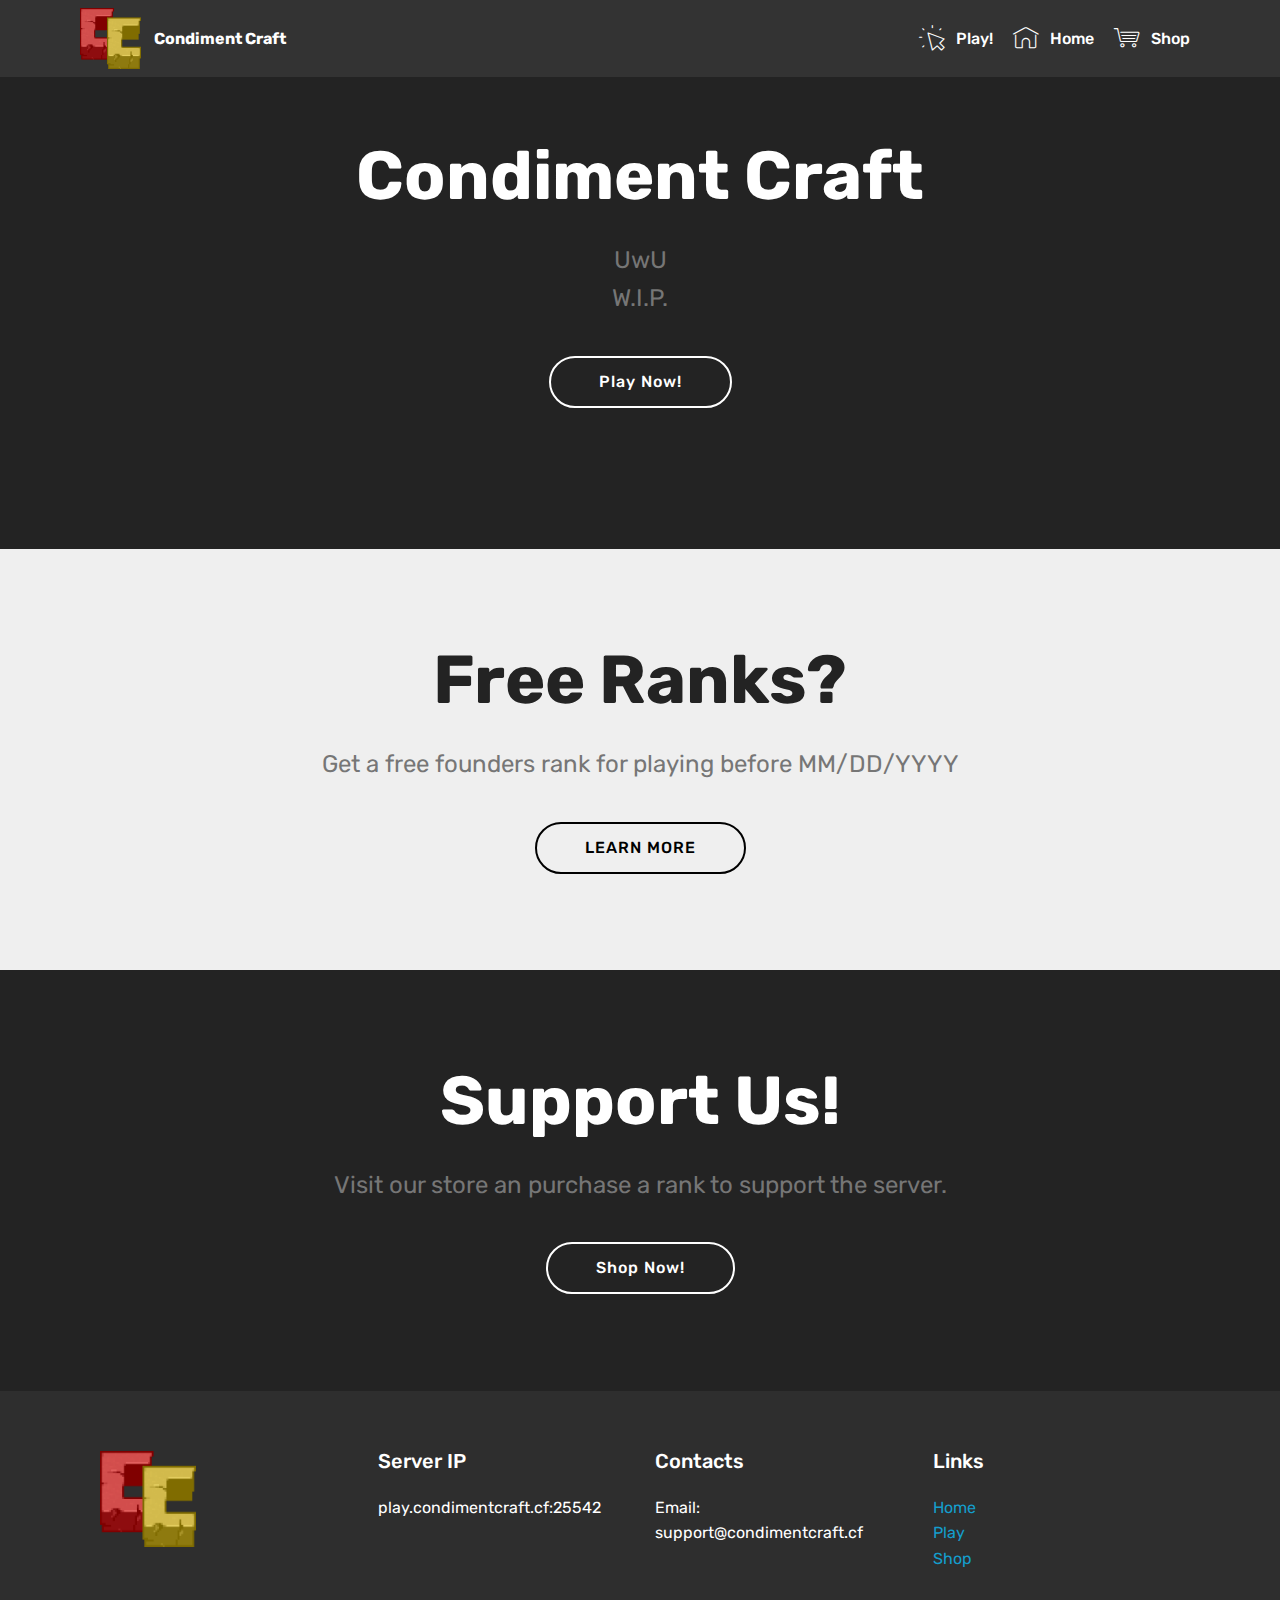
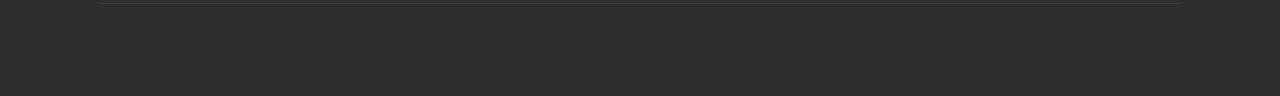
<file: index.html>
<!DOCTYPE html>
<html  >
<head>
  <!-- Site made with Mobirise Website Builder v4.10.5, https://mobirise.com -->
  <meta charset="UTF-8">
  <meta http-equiv="X-UA-Compatible" content="IE=edge">
  <meta name="generator" content="Mobirise v4.10.5, mobirise.com">
  <meta name="viewport" content="width=device-width, initial-scale=1, minimum-scale=1">
  <link rel="shortcut icon" href="assets/images/logocolortrans520x520-122x122.png" type="image/x-icon">
  <meta name="description" content="">
  
  <title>Home</title>
  <link rel="stylesheet" href="assets/web/assets/mobirise-icons/mobirise-icons.css">
  <link rel="stylesheet" href="assets/tether/tether.min.css">
  <link rel="stylesheet" href="assets/bootstrap/css/bootstrap.min.css">
  <link rel="stylesheet" href="assets/bootstrap/css/bootstrap-grid.min.css">
  <link rel="stylesheet" href="assets/bootstrap/css/bootstrap-reboot.min.css">
  <link rel="stylesheet" href="assets/dropdown/css/style.css">
  <link rel="stylesheet" href="assets/socicon/css/styles.css">
  <link rel="stylesheet" href="assets/theme/css/style.css">
  <link rel="stylesheet" href="assets/mobirise/css/mbr-additional.css" type="text/css">
  
  
  
</head>
<body>
  <section class="menu cid-qTkzRZLJNu" once="menu" id="menu1-0">

    

    <nav class="navbar navbar-expand beta-menu navbar-dropdown align-items-center navbar-fixed-top navbar-toggleable-sm">
        <button class="navbar-toggler navbar-toggler-right" type="button" data-toggle="collapse" data-target="#navbarSupportedContent" aria-controls="navbarSupportedContent" aria-expanded="false" aria-label="Toggle navigation">
            <div class="hamburger">
                <span></span>
                <span></span>
                <span></span>
                <span></span>
            </div>
        </button>
        <div class="menu-logo">
            <div class="navbar-brand">
                <span class="navbar-logo">
                    <a href="index.html#header16-3">
                         <img src="assets/images/logocolortrans520x520-122x122.png" alt="Home" title="Home" style="height: 3.8rem;">
                    </a>
                </span>
                <span class="navbar-caption-wrap"><a class="navbar-caption text-white display-4" href="index.html#header16-3">
                        Condiment Craft</a></span>
            </div>
        </div>
        <div class="collapse navbar-collapse" id="navbarSupportedContent">
            <ul class="navbar-nav nav-dropdown nav-right" data-app-modern-menu="true"><li class="nav-item">
                    <a class="nav-link link text-white display-4" href="page1.html#header2-5"><span class="mbri-cursor-click mbr-iconfont mbr-iconfont-btn"></span>
                        
                        Play!</a>
                </li><li class="nav-item">
                    <a class="nav-link link text-white display-4" href="index.html#header16-3">
                        <span class="mbri-home mbr-iconfont mbr-iconfont-btn"></span>
                        Home<br></a>
                </li><li class="nav-item"><a class="nav-link link text-white display-4" href="https://condimentcraft.buycraft.net" target="_blank"><span class="mbri-shopping-cart mbr-iconfont mbr-iconfont-btn"></span>
                        Shop</a></li></ul>
            
        </div>
    </nav>
</section>

<section class="engine"><a href="https://mobirise.info/g">build your own website</a></section><section class="header1 cid-rvErhuOICb" id="header16-3">

    

    

    <div class="container">
        <div class="row justify-content-md-center">
            <div class="col-md-10 align-center">
                <h1 class="mbr-section-title mbr-bold pb-3 mbr-fonts-style display-1">
                    Condiment Craft</h1>
                
                <p class="mbr-text pb-3 mbr-fonts-style display-5">UwU<br>W.I.P.</p>
                <div class="mbr-section-btn"><a class="btn btn-md btn-white-outline display-4" href="page1.html#header2-5">Play Now!</a></div>
            </div>
        </div>
    </div>

</section>

<section class="header1 cid-rvEzyEjbsE" id="header16-8">

    

    

    <div class="container">
        <div class="row justify-content-md-center">
            <div class="col-md-10 align-center">
                <h1 class="mbr-section-title mbr-bold pb-3 mbr-fonts-style display-1">
                    Free Ranks?</h1>
                
                <p class="mbr-text pb-3 mbr-fonts-style display-5">Get a free founders rank for playing before MM/DD/YYYY</p>
                <div class="mbr-section-btn"><a class="btn btn-md btn-black-outline display-4" href="https://mobirise.co">LEARN MORE</a></div>
            </div>
        </div>
    </div>

</section>

<section class="header1 cid-rvEz0e7BlN" id="header16-7">

    

    

    <div class="container">
        <div class="row justify-content-md-center">
            <div class="col-md-10 align-center">
                <h1 class="mbr-section-title mbr-bold pb-3 mbr-fonts-style display-1">
                    Support Us!</h1>
                
                <p class="mbr-text pb-3 mbr-fonts-style display-5">
                    Visit our store an purchase a rank to support the server.</p>
                <div class="mbr-section-btn"><a class="btn btn-md btn-white-outline display-4" href="https://mobirise.co">Shop Now!</a></div>
            </div>
        </div>
    </div>

</section>

<section class="cid-qTkAaeaxX5" id="footer1-2">

    

    

    <div class="container">
        <div class="media-container-row content text-white">
            <div class="col-12 col-md-3">
                <div class="media-wrap">
                    <a href="https://mobirise.com/">
                        <img src="assets/images/logocolortrans520x520-122x122.png" alt="Mobirise" title="">
                    </a>
                </div>
            </div>
            <div class="col-12 col-md-3 mbr-fonts-style display-7">
                <h5 class="pb-3">Server IP<br></h5>
                <p class="mbr-text">play.condimentcraft.cf:25542</p>
            </div>
            <div class="col-12 col-md-3 mbr-fonts-style display-7">
                <h5 class="pb-3">
                    Contacts
                </h5>
                <p class="mbr-text">
                    Email: support@condimentcraft.cf<br></p>
            </div>
            <div class="col-12 col-md-3 mbr-fonts-style display-7">
                <h5 class="pb-3">
                    Links
                </h5>
                <p class="mbr-text"><a href="#top" target="_blank">Home</a><br><font color="#149dcc"><a href="page1.html#header2-5" target="_blank">Play</a></font><br><a class="text-primary" href="index.html"></a><a href="https://condimentcraft.buycraft.net" target="_blank">Shop</a><br></p>
            </div>
        </div>
        <div class="footer-lower">
            <div class="media-container-row">
                <div class="col-sm-12">
                    <hr>
                </div>
            </div>
            <div class="media-container-row mbr-white">
                <div class="col-sm-6 copyright">
                    <p class="mbr-text mbr-fonts-style display-7"></p>
                </div>
                <div class="col-md-6">
                    
                </div>
            </div>
        </div>
    </div>
</section>


  <script src="assets/web/assets/jquery/jquery.min.js"></script>
  <script src="assets/popper/popper.min.js"></script>
  <script src="assets/tether/tether.min.js"></script>
  <script src="assets/bootstrap/js/bootstrap.min.js"></script>
  <script src="assets/smoothscroll/smooth-scroll.js"></script>
  <script src="assets/dropdown/js/nav-dropdown.js"></script>
  <script src="assets/dropdown/js/navbar-dropdown.js"></script>
  <script src="assets/touchswipe/jquery.touch-swipe.min.js"></script>
  <script src="assets/theme/js/script.js"></script>
  
  
</body>
</html>
</file>
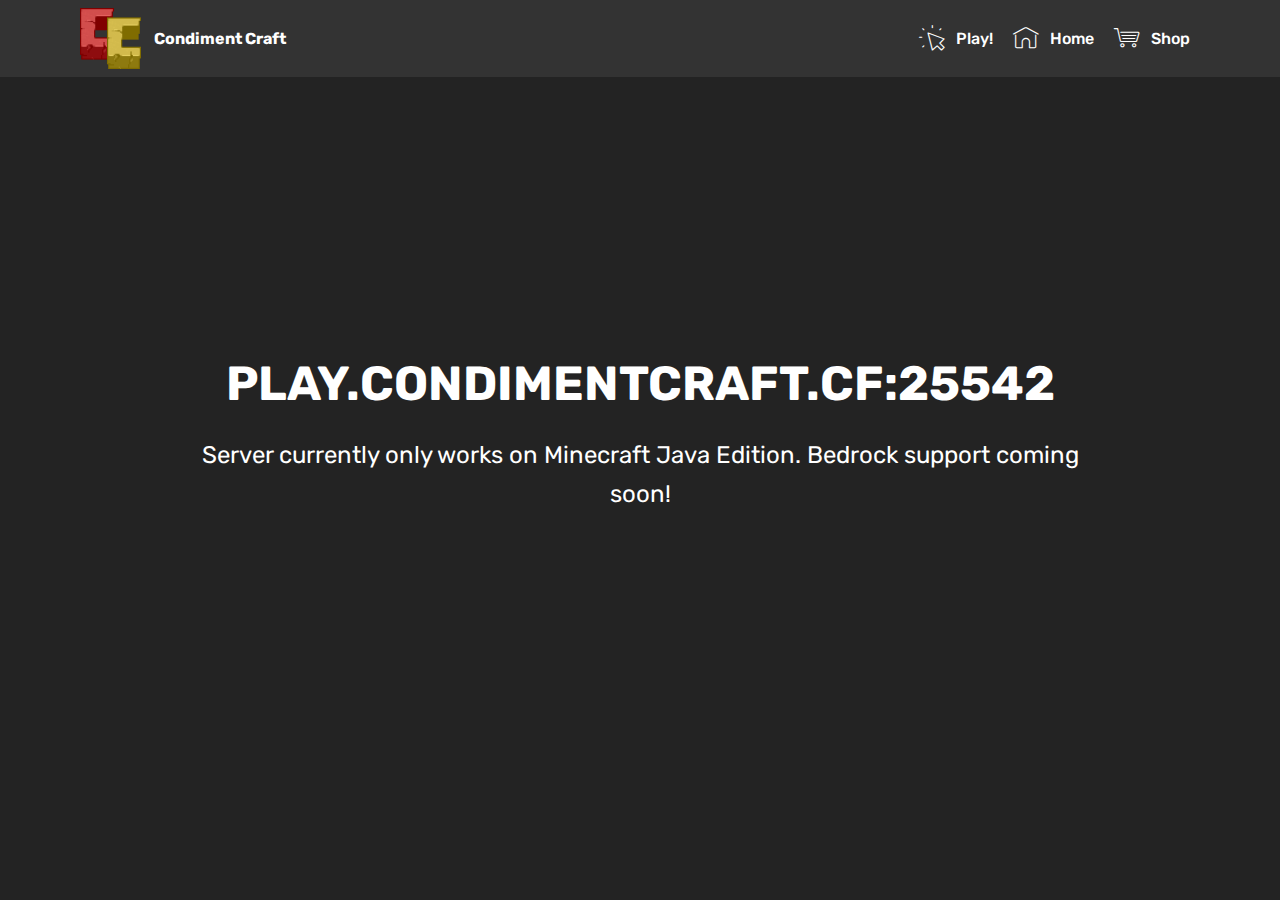
<file: page1.html>
<!DOCTYPE html>
<html  >
<head>
  <!-- Site made with Mobirise Website Builder v4.10.5, https://mobirise.com -->
  <meta charset="UTF-8">
  <meta http-equiv="X-UA-Compatible" content="IE=edge">
  <meta name="generator" content="Mobirise v4.10.5, mobirise.com">
  <meta name="viewport" content="width=device-width, initial-scale=1, minimum-scale=1">
  <link rel="shortcut icon" href="assets/images/logocolortrans520x520-122x122.png" type="image/x-icon">
  <meta name="description" content="Web Site Builder Description">
  
  <title>Play</title>
  <link rel="stylesheet" href="assets/web/assets/mobirise-icons/mobirise-icons.css">
  <link rel="stylesheet" href="assets/tether/tether.min.css">
  <link rel="stylesheet" href="assets/bootstrap/css/bootstrap.min.css">
  <link rel="stylesheet" href="assets/bootstrap/css/bootstrap-grid.min.css">
  <link rel="stylesheet" href="assets/bootstrap/css/bootstrap-reboot.min.css">
  <link rel="stylesheet" href="assets/dropdown/css/style.css">
  <link rel="stylesheet" href="assets/theme/css/style.css">
  <link rel="stylesheet" href="assets/mobirise/css/mbr-additional.css" type="text/css">
  
  
  
</head>
<body>
  <section class="menu cid-qTkzRZLJNu" once="menu" id="menu1-4">

    

    <nav class="navbar navbar-expand beta-menu navbar-dropdown align-items-center navbar-fixed-top navbar-toggleable-sm">
        <button class="navbar-toggler navbar-toggler-right" type="button" data-toggle="collapse" data-target="#navbarSupportedContent" aria-controls="navbarSupportedContent" aria-expanded="false" aria-label="Toggle navigation">
            <div class="hamburger">
                <span></span>
                <span></span>
                <span></span>
                <span></span>
            </div>
        </button>
        <div class="menu-logo">
            <div class="navbar-brand">
                <span class="navbar-logo">
                    <a href="index.html#header16-3">
                         <img src="assets/images/logocolortrans520x520-122x122.png" alt="Home" title="Home" style="height: 3.8rem;">
                    </a>
                </span>
                <span class="navbar-caption-wrap"><a class="navbar-caption text-white display-4" href="index.html#header16-3">
                        Condiment Craft</a></span>
            </div>
        </div>
        <div class="collapse navbar-collapse" id="navbarSupportedContent">
            <ul class="navbar-nav nav-dropdown nav-right" data-app-modern-menu="true"><li class="nav-item">
                    <a class="nav-link link text-white display-4" href="page1.html#header2-5"><span class="mbri-cursor-click mbr-iconfont mbr-iconfont-btn"></span>
                        
                        Play!</a>
                </li><li class="nav-item">
                    <a class="nav-link link text-white display-4" href="index.html#header16-3">
                        <span class="mbri-home mbr-iconfont mbr-iconfont-btn"></span>
                        Home<br></a>
                </li><li class="nav-item"><a class="nav-link link text-white display-4" href="https://condimentcraft.buycraft.net" target="_blank"><span class="mbri-shopping-cart mbr-iconfont mbr-iconfont-btn"></span>
                        Shop</a></li></ul>
            
        </div>
    </nav>
</section>

<section class="engine"><a href="https://mobirise.info/k">develop own website</a></section><section class="cid-rvEt69kvyp mbr-fullscreen" id="header2-5">

    

    

    <div class="container align-center">
        <div class="row justify-content-md-center">
            <div class="mbr-white col-md-10">
                <h1 class="mbr-section-title mbr-bold pb-3 mbr-fonts-style display-2">
                    PLAY.CONDIMENTCRAFT.CF:25542</h1>
                
                <p class="mbr-text pb-3 mbr-fonts-style display-5">
                    Server currently only works on Minecraft Java Edition. Bedrock support coming soon!</p>
                
            </div>
        </div>
    </div>
    
</section>


  <script src="assets/web/assets/jquery/jquery.min.js"></script>
  <script src="assets/popper/popper.min.js"></script>
  <script src="assets/tether/tether.min.js"></script>
  <script src="assets/bootstrap/js/bootstrap.min.js"></script>
  <script src="assets/smoothscroll/smooth-scroll.js"></script>
  <script src="assets/dropdown/js/nav-dropdown.js"></script>
  <script src="assets/dropdown/js/navbar-dropdown.js"></script>
  <script src="assets/touchswipe/jquery.touch-swipe.min.js"></script>
  <script src="assets/theme/js/script.js"></script>
  
  
</body>
</html>
</file>
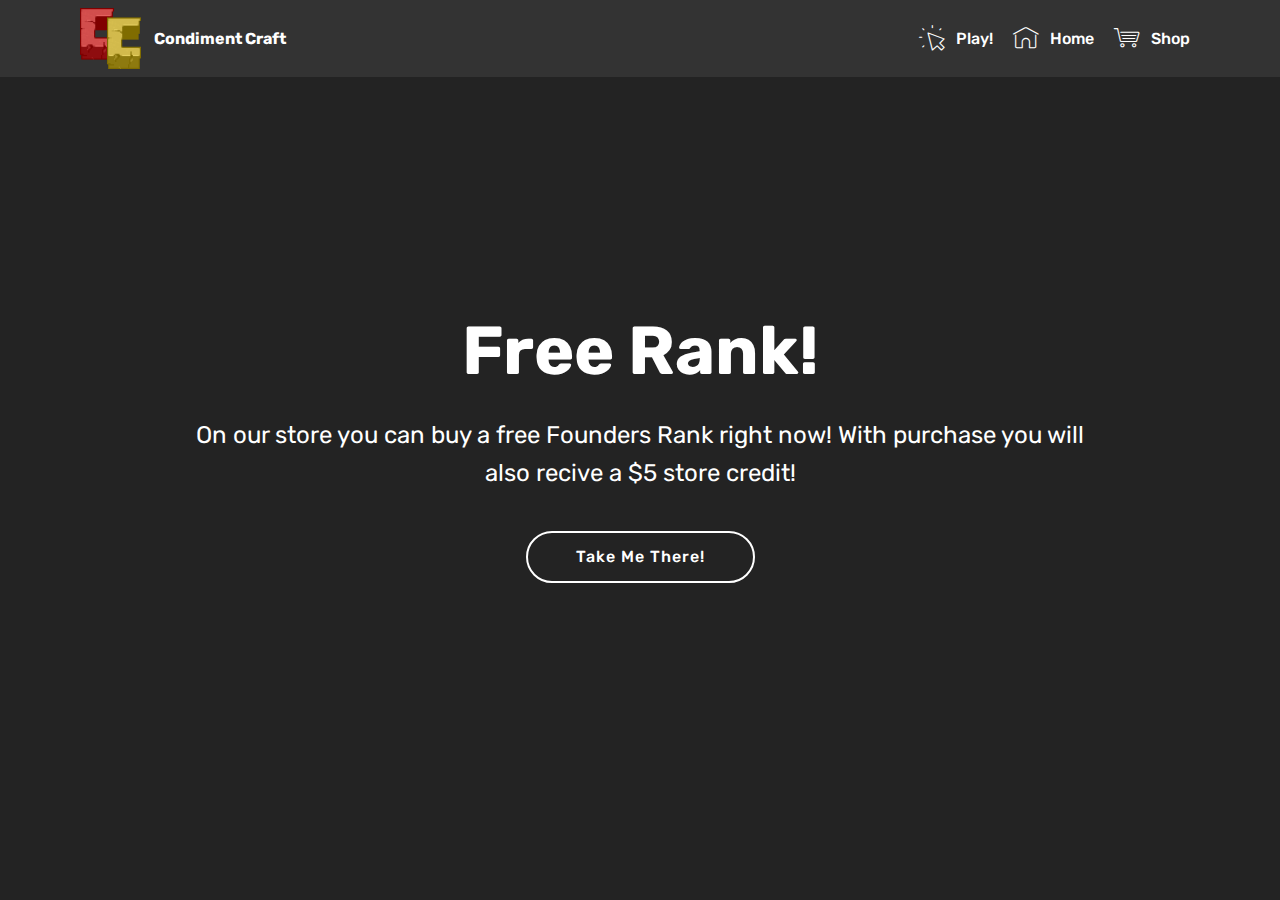
<file: page2.html>
<!DOCTYPE html>
<html  >
<head>
  <!-- Site made with Mobirise Website Builder v4.10.5, https://mobirise.com -->
  <meta charset="UTF-8">
  <meta http-equiv="X-UA-Compatible" content="IE=edge">
  <meta name="generator" content="Mobirise v4.10.5, mobirise.com">
  <meta name="viewport" content="width=device-width, initial-scale=1, minimum-scale=1">
  <link rel="shortcut icon" href="assets/images/logocolortrans520x520-122x122.png" type="image/x-icon">
  <meta name="description" content="Website Builder Description">
  
  <title>Free Rank</title>
  <link rel="stylesheet" href="assets/web/assets/mobirise-icons/mobirise-icons.css">
  <link rel="stylesheet" href="assets/tether/tether.min.css">
  <link rel="stylesheet" href="assets/bootstrap/css/bootstrap.min.css">
  <link rel="stylesheet" href="assets/bootstrap/css/bootstrap-grid.min.css">
  <link rel="stylesheet" href="assets/bootstrap/css/bootstrap-reboot.min.css">
  <link rel="stylesheet" href="assets/dropdown/css/style.css">
  <link rel="stylesheet" href="assets/theme/css/style.css">
  <link rel="stylesheet" href="assets/mobirise/css/mbr-additional.css" type="text/css">
  
  
  
</head>
<body>
  <section class="menu cid-qTkzRZLJNu" once="menu" id="menu1-9">

    

    <nav class="navbar navbar-expand beta-menu navbar-dropdown align-items-center navbar-fixed-top navbar-toggleable-sm">
        <button class="navbar-toggler navbar-toggler-right" type="button" data-toggle="collapse" data-target="#navbarSupportedContent" aria-controls="navbarSupportedContent" aria-expanded="false" aria-label="Toggle navigation">
            <div class="hamburger">
                <span></span>
                <span></span>
                <span></span>
                <span></span>
            </div>
        </button>
        <div class="menu-logo">
            <div class="navbar-brand">
                <span class="navbar-logo">
                    <a href="index.html#header16-3">
                         <img src="assets/images/logocolortrans520x520-122x122.png" alt="Home" title="Home" style="height: 3.8rem;">
                    </a>
                </span>
                <span class="navbar-caption-wrap"><a class="navbar-caption text-white display-4" href="index.html#header16-3">
                        Condiment Craft</a></span>
            </div>
        </div>
        <div class="collapse navbar-collapse" id="navbarSupportedContent">
            <ul class="navbar-nav nav-dropdown nav-right" data-app-modern-menu="true"><li class="nav-item">
                    <a class="nav-link link text-white display-4" href="page1.html#header2-5"><span class="mbri-cursor-click mbr-iconfont mbr-iconfont-btn"></span>
                        
                        Play!</a>
                </li><li class="nav-item">
                    <a class="nav-link link text-white display-4" href="index.html#header16-3">
                        <span class="mbri-home mbr-iconfont mbr-iconfont-btn"></span>
                        Home<br></a>
                </li><li class="nav-item"><a class="nav-link link text-white display-4" href="https://condimentcraft.buycraft.net" target="_blank"><span class="mbri-shopping-cart mbr-iconfont mbr-iconfont-btn"></span>
                        Shop</a></li></ul>
            
        </div>
    </nav>
</section>

<section class="engine"><a href="https://mobirise.info/p">site templates free download</a></section><section class="cid-rvEBCkJnOv mbr-fullscreen" id="header2-a">

    

    

    <div class="container align-center">
        <div class="row justify-content-md-center">
            <div class="mbr-white col-md-10">
                <h1 class="mbr-section-title mbr-bold pb-3 mbr-fonts-style display-1">
                    Free Rank!</h1>
                
                <p class="mbr-text pb-3 mbr-fonts-style display-5">
                    On our store you can buy a free Founders Rank right now! With purchase you will also recive a $5 store credit!</p>
                <div class="mbr-section-btn"><a class="btn btn-md btn-white-outline display-4" href="https://condimentcraft.buycraft.net" target="_blank">Take Me There!</a></div>
            </div>
        </div>
    </div>
    
</section>


  <script src="assets/web/assets/jquery/jquery.min.js"></script>
  <script src="assets/popper/popper.min.js"></script>
  <script src="assets/tether/tether.min.js"></script>
  <script src="assets/bootstrap/js/bootstrap.min.js"></script>
  <script src="assets/smoothscroll/smooth-scroll.js"></script>
  <script src="assets/dropdown/js/nav-dropdown.js"></script>
  <script src="assets/dropdown/js/navbar-dropdown.js"></script>
  <script src="assets/touchswipe/jquery.touch-swipe.min.js"></script>
  <script src="assets/theme/js/script.js"></script>
  
  
</body>
</html>
</file>
<file: assets/web/assets/mobirise-icons/mobirise-icons.css>
@font-face {
  font-family: 'MobiriseIcons';
  src:  url('mobirise-icons.eot?spat4u');
  src:  url('mobirise-icons.eot?spat4u#iefix') format('embedded-opentype'),
    url('mobirise-icons.ttf?spat4u') format('truetype'),
    url('mobirise-icons.woff?spat4u') format('woff'),
    url('mobirise-icons.svg?spat4u#MobiriseIcons') format('svg');
  font-weight: normal;
  font-style: normal;
}

[class^="mbri-"], [class*=" mbri-"] {
  /* use !important to prevent issues with browser extensions that change fonts */
  font-family: MobiriseIcons !important;
  speak: none;
  font-style: normal;
  font-weight: normal;
  font-variant: normal;
  text-transform: none;
  line-height: 1;

  /* Better Font Rendering =========== */
  -webkit-font-smoothing: antialiased;
  -moz-osx-font-smoothing: grayscale;
}

.mbri-add-submenu:before {
  content: "\e900";
}
.mbri-alert:before {
  content: "\e901";
}
.mbri-align-center:before {
  content: "\e902";
}
.mbri-align-justify:before {
  content: "\e903";
}
.mbri-align-left:before {
  content: "\e904";
}
.mbri-align-right:before {
  content: "\e905";
}
.mbri-android:before {
  content: "\e906";
}
.mbri-apple:before {
  content: "\e907";
}
.mbri-arrow-down:before {
  content: "\e908";
}
.mbri-arrow-next:before {
  content: "\e909";
}
.mbri-arrow-prev:before {
  content: "\e90a";
}
.mbri-arrow-up:before {
  content: "\e90b";
}
.mbri-bold:before {
  content: "\e90c";
}
.mbri-bookmark:before {
  content: "\e90d";
}
.mbri-bootstrap:before {
  content: "\e90e";
}
.mbri-briefcase:before {
  content: "\e90f";
}
.mbri-browse:before {
  content: "\e910";
}
.mbri-bulleted-list:before {
  content: "\e911";
}
.mbri-calendar:before {
  content: "\e912";
}
.mbri-camera:before {
  content: "\e913";
}
.mbri-cart-add:before {
  content: "\e914";
}
.mbri-cart-full:before {
  content: "\e915";
}
.mbri-cash:before {
  content: "\e916";
}
.mbri-change-style:before {
  content: "\e917";
}
.mbri-chat:before {
  content: "\e918";
}
.mbri-clock:before {
  content: "\e919";
}
.mbri-close:before {
  content: "\e91a";
}
.mbri-cloud:before {
  content: "\e91b";
}
.mbri-code:before {
  content: "\e91c";
}
.mbri-contact-form:before {
  content: "\e91d";
}
.mbri-credit-card:before {
  content: "\e91e";
}
.mbri-cursor-click:before {
  content: "\e91f";
}
.mbri-cust-feedback:before {
  content: "\e920";
}
.mbri-database:before {
  content: "\e921";
}
.mbri-delivery:before {
  content: "\e922";
}
.mbri-desktop:before {
  content: "\e923";
}
.mbri-devices:before {
  content: "\e924";
}
.mbri-down:before {
  content: "\e925";
}
.mbri-download:before {
  content: "\e989";
}
.mbri-drag-n-drop:before {
  content: "\e927";
}
.mbri-drag-n-drop2:before {
  content: "\e928";
}
.mbri-edit:before {
  content: "\e929";
}
.mbri-edit2:before {
  content: "\e92a";
}
.mbri-error:before {
  content: "\e92b";
}
.mbri-extension:before {
  content: "\e92c";
}
.mbri-features:before {
  content: "\e92d";
}
.mbri-file:before {
  content: "\e92e";
}
.mbri-flag:before {
  content: "\e92f";
}
.mbri-folder:before {
  content: "\e930";
}
.mbri-gift:before {
  content: "\e931";
}
.mbri-github:before {
  content: "\e932";
}
.mbri-globe:before {
  content: "\e933";
}
.mbri-globe-2:before {
  content: "\e934";
}
.mbri-growing-chart:before {
  content: "\e935";
}
.mbri-hearth:before {
  content: "\e936";
}
.mbri-help:before {
  content: "\e937";
}
.mbri-home:before {
  content: "\e938";
}
.mbri-hot-cup:before {
  content: "\e939";
}
.mbri-idea:before {
  content: "\e93a";
}
.mbri-image-gallery:before {
  content: "\e93b";
}
.mbri-image-slider:before {
  content: "\e93c";
}
.mbri-info:before {
  content: "\e93d";
}
.mbri-italic:before {
  content: "\e93e";
}
.mbri-key:before {
  content: "\e93f";
}
.mbri-laptop:before {
  content: "\e940";
}
.mbri-layers:before {
  content: "\e941";
}
.mbri-left-right:before {
  content: "\e942";
}
.mbri-left:before {
  content: "\e943";
}
.mbri-letter:before {
  content: "\e944";
}
.mbri-like:before {
  content: "\e945";
}
.mbri-link:before {
  content: "\e946";
}
.mbri-lock:before {
  content: "\e947";
}
.mbri-login:before {
  content: "\e948";
}
.mbri-logout:before {
  content: "\e949";
}
.mbri-magic-stick:before {
  content: "\e94a";
}
.mbri-map-pin:before {
  content: "\e94b";
}
.mbri-menu:before {
  content: "\e94c";
}
.mbri-mobile:before {
  content: "\e94d";
}
.mbri-mobile2:before {
  content: "\e94e";
}
.mbri-mobirise:before {
  content: "\e94f";
}
.mbri-more-horizontal:before {
  content: "\e950";
}
.mbri-more-vertical:before {
  content: "\e951";
}
.mbri-music:before {
  content: "\e952";
}
.mbri-new-file:before {
  content: "\e953";
}
.mbri-numbered-list:before {
  content: "\e954";
}
.mbri-opened-folder:before {
  content: "\e955";
}
.mbri-pages:before {
  content: "\e956";
}
.mbri-paper-plane:before {
  content: "\e957";
}
.mbri-paperclip:before {
  content: "\e958";
}
.mbri-photo:before {
  content: "\e959";
}
.mbri-photos:before {
  content: "\e95a";
}
.mbri-pin:before {
  content: "\e95b";
}
.mbri-play:before {
  content: "\e95c";
}
.mbri-plus:before {
  content: "\e95d";
}
.mbri-preview:before {
  content: "\e95e";
}
.mbri-print:before {
  content: "\e95f";
}
.mbri-protect:before {
  content: "\e960";
}
.mbri-question:before {
  content: "\e961";
}
.mbri-quote-left:before {
  content: "\e962";
}
.mbri-quote-right:before {
  content: "\e963";
}
.mbri-refresh:before {
  content: "\e964";
}
.mbri-responsive:before {
  content: "\e965";
}
.mbri-right:before {
  content: "\e966";
}
.mbri-rocket:before {
  content: "\e967";
}
.mbri-sad-face:before {
  content: "\e968";
}
.mbri-sale:before {
  content: "\e969";
}
.mbri-save:before {
  content: "\e96a";
}
.mbri-search:before {
  content: "\e96b";
}
.mbri-setting:before {
  content: "\e96c";
}
.mbri-setting2:before {
  content: "\e96d";
}
.mbri-setting3:before {
  content: "\e96e";
}
.mbri-share:before {
  content: "\e96f";
}
.mbri-shopping-bag:before {
  content: "\e970";
}
.mbri-shopping-basket:before {
  content: "\e971";
}
.mbri-shopping-cart:before {
  content: "\e972";
}
.mbri-sites:before {
  content: "\e973";
}
.mbri-smile-face:before {
  content: "\e974";
}
.mbri-speed:before {
  content: "\e975";
}
.mbri-star:before {
  content: "\e976";
}
.mbri-success:before {
  content: "\e977";
}
.mbri-sun:before {
  content: "\e978";
}
.mbri-sun2:before {
  content: "\e979";
}
.mbri-tablet:before {
  content: "\e97a";
}
.mbri-tablet-vertical:before {
  content: "\e97b";
}
.mbri-target:before {
  content: "\e97c";
}
.mbri-timer:before {
  content: "\e97d";
}
.mbri-to-ftp:before {
  content: "\e97e";
}
.mbri-to-local-drive:before {
  content: "\e97f";
}
.mbri-touch-swipe:before {
  content: "\e980";
}
.mbri-touch:before {
  content: "\e981";
}
.mbri-trash:before {
  content: "\e982";
}
.mbri-underline:before {
  content: "\e983";
}
.mbri-unlink:before {
  content: "\e984";
}
.mbri-unlock:before {
  content: "\e985";
}
.mbri-up-down:before {
  content: "\e986";
}
.mbri-up:before {
  content: "\e987";
}
.mbri-update:before {
  content: "\e988";
}
.mbri-upload:before {
 content: "\e926"; 
}
.mbri-user:before {
  content: "\e98a";
}
.mbri-user2:before {
  content: "\e98b";
}
.mbri-users:before {
  content: "\e98c";
}
.mbri-video:before {
  content: "\e98d";
}
.mbri-video-play:before {
  content: "\e98e";
}
.mbri-watch:before {
  content: "\e98f";
}
.mbri-website-theme:before {
  content: "\e990";
}
.mbri-wifi:before {
  content: "\e991";
}
.mbri-windows:before {
  content: "\e992";
}
.mbri-zoom-out:before {
  content: "\e993";
}
.mbri-redo:before {
  content: "\e994";
}
.mbri-undo:before {
  content: "\e995";
}
</file>
<file: assets/dropdown/css/style.css>
.navbar-dropdown {
  left: 0;
  padding: 0;
  position: absolute;
  right: 0;
  top: 0;
  transition: all 0.45s ease;
  z-index: 1030;
  background: #282828; }
  .navbar-dropdown .navbar-logo {
    margin-right: 0.8rem;
    transition: margin 0.3s ease-in-out;
    vertical-align: middle; }
    .navbar-dropdown .navbar-logo img {
      height: 3.125rem;
      transition: all 0.3s ease-in-out; }
    .navbar-dropdown .navbar-logo.mbr-iconfont {
      font-size: 3.125rem;
      line-height: 3.125rem; }
  .navbar-dropdown .navbar-caption {
    font-weight: 700;
    white-space: normal;
    vertical-align: -4px;
    line-height: 3.125rem !important; }
    .navbar-dropdown .navbar-caption, .navbar-dropdown .navbar-caption:hover {
      color: inherit;
      text-decoration: none; }
  .navbar-dropdown .mbr-iconfont + .navbar-caption {
    vertical-align: -1px; }
  .navbar-dropdown.navbar-fixed-top {
    position: fixed; }
  .navbar-dropdown .navbar-brand span {
    vertical-align: -4px; }
  .navbar-dropdown.bg-color.transparent {
    background: none; }
  .navbar-dropdown.navbar-short .navbar-brand {
    padding: 0.625rem 0; }
    .navbar-dropdown.navbar-short .navbar-brand span {
      vertical-align: -1px; }
  .navbar-dropdown.navbar-short .navbar-caption {
    line-height: 2.375rem !important;
    vertical-align: -2px; }
  .navbar-dropdown.navbar-short .navbar-logo {
    margin-right: 0.5rem; }
    .navbar-dropdown.navbar-short .navbar-logo img {
      height: 2.375rem; }
    .navbar-dropdown.navbar-short .navbar-logo.mbr-iconfont {
      font-size: 2.375rem;
      line-height: 2.375rem; }
  .navbar-dropdown.navbar-short .mbr-table-cell {
    height: 3.625rem; }
  .navbar-dropdown .navbar-close {
    left: 0.6875rem;
    position: fixed;
    top: 0.75rem;
    z-index: 1000; }
  .navbar-dropdown .hamburger-icon {
    content: "";
    display: inline-block;
    vertical-align: middle;
    width: 16px;
    -webkit-box-shadow: 0 -6px 0 1px #282828,0 0 0 1px #282828,0 6px 0 1px #282828;
    -moz-box-shadow: 0 -6px 0 1px #282828,0 0 0 1px #282828,0 6px 0 1px #282828;
    box-shadow: 0 -6px 0 1px #282828,0 0 0 1px #282828,0 6px 0 1px #282828; }

.dropdown-menu .dropdown-toggle[data-toggle="dropdown-submenu"]::after {
  border-bottom: 0.35em solid transparent;
  border-left: 0.35em solid;
  border-right: 0;
  border-top: 0.35em solid transparent;
  margin-left: 0.3rem; }

.dropdown-menu .dropdown-item:focus {
  outline: 0; }

.nav-dropdown {
  font-size: 0.75rem;
  font-weight: 500;
  height: auto !important; }
  .nav-dropdown .nav-btn {
    padding-left: 1rem; }
  .nav-dropdown .link {
    margin: .667em 1.667em;
    font-weight: 500;
    padding: 0;
    transition: color .2s ease-in-out; }
    .nav-dropdown .link.dropdown-toggle {
      margin-right: 2.583em; }
      .nav-dropdown .link.dropdown-toggle::after {
        margin-left: .25rem;
        border-top: 0.35em solid;
        border-right: 0.35em solid transparent;
        border-left: 0.35em solid transparent;
        border-bottom: 0; }
      .nav-dropdown .link.dropdown-toggle[aria-expanded="true"] {
        margin: 0;
        padding: 0.667em 3.263em  0.667em 1.667em; }
  .nav-dropdown .link::after,
  .nav-dropdown .dropdown-item::after {
    color: inherit; }
  .nav-dropdown .btn {
    font-size: 0.75rem;
    font-weight: 700;
    letter-spacing: 0;
    margin-bottom: 0;
    padding-left: 1.25rem;
    padding-right: 1.25rem; }
  .nav-dropdown .dropdown-menu {
    border-radius: 0;
    border: 0;
    left: 0;
    margin: 0;
    padding-bottom: 1.25rem;
    padding-top: 1.25rem;
    position: relative; }
  .nav-dropdown .dropdown-submenu {
    margin-left: 0.125rem;
    top: 0; }
  .nav-dropdown .dropdown-item {
    font-weight: 500;
    line-height: 2;
    padding: 0.3846em 4.615em 0.3846em 1.5385em;
    position: relative;
    transition: color .2s ease-in-out, background-color .2s ease-in-out; }
    .nav-dropdown .dropdown-item::after {
      margin-top: -0.3077em;
      position: absolute;
      right: 1.1538em;
      top: 50%; }
    .nav-dropdown .dropdown-item:focus, .nav-dropdown .dropdown-item:hover {
      background: none; }

@media (max-width: 767px) {
  .nav-dropdown.navbar-toggleable-sm {
    bottom: 0;
    display: none;
    left: 0;
    overflow-x: hidden;
    position: fixed;
    top: 0;
    transform: translateX(-100%);
    -ms-transform: translateX(-100%);
    -webkit-transform: translateX(-100%);
    width: 18.75rem;
    z-index: 999; } }
.nav-dropdown.navbar-toggleable-xl {
  bottom: 0;
  display: none;
  left: 0;
  overflow-x: hidden;
  position: fixed;
  top: 0;
  transform: translateX(-100%);
  -ms-transform: translateX(-100%);
  -webkit-transform: translateX(-100%);
  width: 18.75rem;
  z-index: 999; }

.nav-dropdown-sm {
  display: block !important;
  overflow-x: hidden;
  overflow: auto;
  padding-top: 3.875rem; }
  .nav-dropdown-sm::after {
    content: "";
    display: block;
    height: 3rem;
    width: 100%; }
  .nav-dropdown-sm.collapse.in ~ .navbar-close {
    display: block !important; }
  .nav-dropdown-sm.collapsing, .nav-dropdown-sm.collapse.in {
    transform: translateX(0);
    -ms-transform: translateX(0);
    -webkit-transform: translateX(0);
    transition: all 0.25s ease-out;
    -webkit-transition: all 0.25s ease-out;
    background: #282828; }
  .nav-dropdown-sm.collapsing[aria-expanded="false"] {
    transform: translateX(-100%);
    -ms-transform: translateX(-100%);
    -webkit-transform: translateX(-100%); }
  .nav-dropdown-sm .nav-item {
    display: block;
    margin-left: 0 !important;
    padding-left: 0; }
  .nav-dropdown-sm .link,
  .nav-dropdown-sm .dropdown-item {
    border-top: 1px dotted rgba(255, 255, 255, 0.1);
    font-size: 0.8125rem;
    line-height: 1.6;
    margin: 0 !important;
    padding: 0.875rem 2.4rem 0.875rem 1.5625rem !important;
    position: relative;
    white-space: normal; }
    .nav-dropdown-sm .link:focus, .nav-dropdown-sm .link:hover,
    .nav-dropdown-sm .dropdown-item:focus,
    .nav-dropdown-sm .dropdown-item:hover {
      background: rgba(0, 0, 0, 0.2) !important;
      color: #c0a375; }
  .nav-dropdown-sm .nav-btn {
    position: relative;
    padding: 1.5625rem 1.5625rem 0 1.5625rem; }
    .nav-dropdown-sm .nav-btn::before {
      border-top: 1px dotted rgba(255, 255, 255, 0.1);
      content: "";
      left: 0;
      position: absolute;
      top: 0;
      width: 100%; }
    .nav-dropdown-sm .nav-btn + .nav-btn {
      padding-top: 0.625rem; }
      .nav-dropdown-sm .nav-btn + .nav-btn::before {
        display: none; }
  .nav-dropdown-sm .btn {
    padding: 0.625rem 0; }
  .nav-dropdown-sm .dropdown-toggle[data-toggle="dropdown-submenu"]::after {
    margin-left: .25rem;
    border-top: 0.35em solid;
    border-right: 0.35em solid transparent;
    border-left: 0.35em solid transparent;
    border-bottom: 0; }
  .nav-dropdown-sm .dropdown-toggle[data-toggle="dropdown-submenu"][aria-expanded="true"]::after {
    border-top: 0;
    border-right: 0.35em solid transparent;
    border-left: 0.35em solid transparent;
    border-bottom: 0.35em solid; }
  .nav-dropdown-sm .dropdown-menu {
    margin: 0;
    padding: 0;
    position: relative;
    top: 0;
    left: 0;
    width: 100%;
    border: 0;
    float: none;
    border-radius: 0;
    background: none; }
  .nav-dropdown-sm .dropdown-submenu {
    left: 100%;
    margin-left: 0.125rem;
    margin-top: -1.25rem;
    top: 0; }

.navbar-toggleable-sm .nav-dropdown .dropdown-menu {
  position: absolute; }

.navbar-toggleable-sm .nav-dropdown .dropdown-submenu {
  left: 100%;
  margin-left: 0.125rem;
  margin-top: -1.25rem;
  top: 0; }

.navbar-toggleable-sm.opened .nav-dropdown .dropdown-menu {
  position: relative; }

.navbar-toggleable-sm.opened .nav-dropdown .dropdown-submenu {
  left: 0;
  margin-left: 00rem;
  margin-top: 0rem;
  top: 0; }

.is-builder .nav-dropdown.collapsing {
  transition: none !important; }

/*# sourceMappingURL=style.css.map */
</file>
<file: assets/socicon/css/styles.css>
@charset "UTF-8";

@font-face {
  font-family: "socicon";
  src:url("../fonts/socicon.eot");
  src:url("../fonts/socicon.eot?#iefix") format("embedded-opentype"),
    url("../fonts/socicon.woff") format("woff"),
    url("../fonts/socicon.ttf") format("truetype"),
    url("../fonts/socicon.svg#socicon") format("svg");
  font-weight: normal;
  font-style: normal;

}

[data-icon]:before {
  font-family: "socicon" !important;
  content: attr(data-icon);
  font-style: normal !important;
  font-weight: normal !important;
  font-variant: normal !important;
  text-transform: none !important;
  speak: none;
  line-height: 1;
  -webkit-font-smoothing: antialiased;
  -moz-osx-font-smoothing: grayscale;
}

[class^="socicon-"]:before,
[class*=" socicon-"]:before {
  font-family: "socicon" !important;
  font-style: normal !important;
  font-weight: normal !important;
  font-variant: normal !important;
  text-transform: none !important;
  speak: none;
  line-height: 1;
  -webkit-font-smoothing: antialiased;
  -moz-osx-font-smoothing: grayscale;
}

.socicon-modelmayhem:before {
  content: "\e000";
}
.socicon-mixcloud:before {
  content: "\e001";
}
.socicon-drupal:before {
  content: "\e002";
}
.socicon-swarm:before {
  content: "\e003";
}
.socicon-istock:before {
  content: "\e004";
}
.socicon-yammer:before {
  content: "\e005";
}
.socicon-ello:before {
  content: "\e006";
}
.socicon-stackoverflow:before {
  content: "\e007";
}
.socicon-persona:before {
  content: "\e008";
}
.socicon-triplej:before {
  content: "\e009";
}
.socicon-houzz:before {
  content: "\e00a";
}
.socicon-rss:before {
  content: "\e00b";
}
.socicon-paypal:before {
  content: "\e00c";
}
.socicon-odnoklassniki:before {
  content: "\e00d";
}
.socicon-airbnb:before {
  content: "\e00e";
}
.socicon-periscope:before {
  content: "\e00f";
}
.socicon-outlook:before {
  content: "\e010";
}
.socicon-coderwall:before {
  content: "\e011";
}
.socicon-tripadvisor:before {
  content: "\e012";
}
.socicon-appnet:before {
  content: "\e013";
}
.socicon-goodreads:before {
  content: "\e014";
}
.socicon-tripit:before {
  content: "\e015";
}
.socicon-lanyrd:before {
  content: "\e016";
}
.socicon-slideshare:before {
  content: "\e017";
}
.socicon-buffer:before {
  content: "\e018";
}
.socicon-disqus:before {
  content: "\e019";
}
.socicon-vkontakte:before {
  content: "\e01a";
}
.socicon-whatsapp:before {
  content: "\e01b";
}
.socicon-patreon:before {
  content: "\e01c";
}
.socicon-storehouse:before {
  content: "\e01d";
}
.socicon-pocket:before {
  content: "\e01e";
}
.socicon-mail:before {
  content: "\e01f";
}
.socicon-blogger:before {
  content: "\e020";
}
.socicon-technorati:before {
  content: "\e021";
}
.socicon-reddit:before {
  content: "\e022";
}
.socicon-dribbble:before {
  content: "\e023";
}
.socicon-stumbleupon:before {
  content: "\e024";
}
.socicon-digg:before {
  content: "\e025";
}
.socicon-envato:before {
  content: "\e026";
}
.socicon-behance:before {
  content: "\e027";
}
.socicon-delicious:before {
  content: "\e028";
}
.socicon-deviantart:before {
  content: "\e029";
}
.socicon-forrst:before {
  content: "\e02a";
}
.socicon-play:before {
  content: "\e02b";
}
.socicon-zerply:before {
  content: "\e02c";
}
.socicon-wikipedia:before {
  content: "\e02d";
}
.socicon-apple:before {
  content: "\e02e";
}
.socicon-flattr:before {
  content: "\e02f";
}
.socicon-github:before {
  content: "\e030";
}
.socicon-renren:before {
  content: "\e031";
}
.socicon-friendfeed:before {
  content: "\e032";
}
.socicon-newsvine:before {
  content: "\e033";
}
.socicon-identica:before {
  content: "\e034";
}
.socicon-bebo:before {
  content: "\e035";
}
.socicon-zynga:before {
  content: "\e036";
}
.socicon-steam:before {
  content: "\e037";
}
.socicon-xbox:before {
  content: "\e038";
}
.socicon-windows:before {
  content: "\e039";
}
.socicon-qq:before {
  content: "\e03a";
}
.socicon-douban:before {
  content: "\e03b";
}
.socicon-meetup:before {
  content: "\e03c";
}
.socicon-playstation:before {
  content: "\e03d";
}
.socicon-android:before {
  content: "\e03e";
}
.socicon-snapchat:before {
  content: "\e03f";
}
.socicon-twitter:before {
  content: "\e040";
}
.socicon-facebook:before {
  content: "\e041";
}
.socicon-googleplus:before {
  content: "\e042";
}
.socicon-pinterest:before {
  content: "\e043";
}
.socicon-foursquare:before {
  content: "\e044";
}
.socicon-yahoo:before {
  content: "\e045";
}
.socicon-skype:before {
  content: "\e046";
}
.socicon-yelp:before {
  content: "\e047";
}
.socicon-feedburner:before {
  content: "\e048";
}
.socicon-linkedin:before {
  content: "\e049";
}
.socicon-viadeo:before {
  content: "\e04a";
}
.socicon-xing:before {
  content: "\e04b";
}
.socicon-myspace:before {
  content: "\e04c";
}
.socicon-soundcloud:before {
  content: "\e04d";
}
.socicon-spotify:before {
  content: "\e04e";
}
.socicon-grooveshark:before {
  content: "\e04f";
}
.socicon-lastfm:before {
  content: "\e050";
}
.socicon-youtube:before {
  content: "\e051";
}
.socicon-vimeo:before {
  content: "\e052";
}
.socicon-dailymotion:before {
  content: "\e053";
}
.socicon-vine:before {
  content: "\e054";
}
.socicon-flickr:before {
  content: "\e055";
}
.socicon-500px:before {
  content: "\e056";
}
.socicon-wordpress:before {
  content: "\e058";
}
.socicon-tumblr:before {
  content: "\e059";
}
.socicon-twitch:before {
  content: "\e05a";
}
.socicon-8tracks:before {
  content: "\e05b";
}
.socicon-amazon:before {
  content: "\e05c";
}
.socicon-icq:before {
  content: "\e05d";
}
.socicon-smugmug:before {
  content: "\e05e";
}
.socicon-ravelry:before {
  content: "\e05f";
}
.socicon-weibo:before {
  content: "\e060";
}
.socicon-baidu:before {
  content: "\e061";
}
.socicon-angellist:before {
  content: "\e062";
}
.socicon-ebay:before {
  content: "\e063";
}
.socicon-imdb:before {
  content: "\e064";
}
.socicon-stayfriends:before {
  content: "\e065";
}
.socicon-residentadvisor:before {
  content: "\e066";
}
.socicon-google:before {
  content: "\e067";
}
.socicon-yandex:before {
  content: "\e068";
}
.socicon-sharethis:before {
  content: "\e069";
}
.socicon-bandcamp:before {
  content: "\e06a";
}
.socicon-itunes:before {
  content: "\e06b";
}
.socicon-deezer:before {
  content: "\e06c";
}
.socicon-telegram:before {
  content: "\e06e";
}
.socicon-openid:before {
  content: "\e06f";
}
.socicon-amplement:before {
  content: "\e070";
}
.socicon-viber:before {
  content: "\e071";
}
.socicon-zomato:before {
  content: "\e072";
}
.socicon-draugiem:before {
  content: "\e074";
}
.socicon-endomodo:before {
  content: "\e075";
}
.socicon-filmweb:before {
  content: "\e076";
}
.socicon-stackexchange:before {
  content: "\e077";
}
.socicon-wykop:before {
  content: "\e078";
}
.socicon-teamspeak:before {
  content: "\e079";
}
.socicon-teamviewer:before {
  content: "\e07a";
}
.socicon-ventrilo:before {
  content: "\e07b";
}
.socicon-younow:before {
  content: "\e07c";
}
.socicon-raidcall:before {
  content: "\e07d";
}
.socicon-mumble:before {
  content: "\e07e";
}
.socicon-medium:before {
  content: "\e06d";
}
.socicon-bebee:before {
  content: "\e07f";
}
.socicon-hitbox:before {
  content: "\e080";
}
.socicon-reverbnation:before {
  content: "\e081";
}
.socicon-formulr:before {
  content: "\e082";
}
.socicon-instagram:before {
  content: "\e057";
}
.socicon-battlenet:before {
  content: "\e083";
}
.socicon-chrome:before {
  content: "\e084";
}
.socicon-discord:before {
  content: "\e086";
}
.socicon-issuu:before {
  content: "\e087";
}
.socicon-macos:before {
  content: "\e088";
}
.socicon-firefox:before {
  content: "\e089";
}
.socicon-opera:before {
  content: "\e08d";
}
.socicon-keybase:before {
  content: "\e090";
}
.socicon-alliance:before {
  content: "\e091";
}
.socicon-livejournal:before {
  content: "\e092";
}
.socicon-googlephotos:before {
  content: "\e093";
}
.socicon-horde:before {
  content: "\e094";
}
.socicon-etsy:before {
  content: "\e095";
}
.socicon-zapier:before {
  content: "\e096";
}
.socicon-google-scholar:before {
  content: "\e097";
}
.socicon-researchgate:before {
  content: "\e098";
}
.socicon-wechat:before {
  content: "\e099";
}
.socicon-strava:before {
  content: "\e09a";
}
.socicon-line:before {
  content: "\e09b";
}
.socicon-lyft:before {
  content: "\e09c";
}
.socicon-uber:before {
  content: "\e09d";
}
.socicon-songkick:before {
  content: "\e09e";
}
.socicon-viewbug:before {
  content: "\e09f";
}
.socicon-googlegroups:before {
  content: "\e0a0";
}
.socicon-quora:before {
  content: "\e073";
}
.socicon-diablo:before {
  content: "\e085";
}
.socicon-blizzard:before {
  content: "\e0a1";
}
.socicon-hearthstone:before {
  content: "\e08b";
}
.socicon-heroes:before {
  content: "\e08a";
}
.socicon-overwatch:before {
  content: "\e08c";
}
.socicon-warcraft:before {
  content: "\e08e";
}
.socicon-starcraft:before {
  content: "\e08f";
}
.socicon-beam:before {
  content: "\e0a2";
}
.socicon-curse:before {
  content: "\e0a3";
}
.socicon-player:before {
  content: "\e0a4";
}
.socicon-streamjar:before {
  content: "\e0a5";
}
.socicon-nintendo:before {
  content: "\e0a6";
}
.socicon-hellocoton:before {
  content: "\e0a7";
}
</file>
<file: assets/theme/css/style.css>
/*!
 * Mobirise v4 theme (https://mobirise.com/)
 * Copyright 2017 Mobirise
 */
section {
  background-color: #eeeeee; }

section,
.container,
.container-fluid {
  position: relative;
  word-wrap: break-word; }

a.mbr-iconfont:hover {
  text-decoration: none; }

.article .lead p, .article .lead ul, .article .lead ol, .article .lead pre, .article .lead blockquote {
  margin-bottom: 0; }

a {
  font-style: normal;
  font-weight: 400;
  cursor: pointer; }
  a, a:hover {
    text-decoration: none; }

figure {
  margin-bottom: 0; }

body {
  color: #232323; }

h1, h2, h3, h4, h5, h6,
.h1, .h2, .h3, .h4, .h5, .h6,
.display-1, .display-2, .display-3, .display-4 {
  line-height: 1;
  word-break: break-word;
  word-wrap: break-word; }

b, strong {
  font-weight: bold; }

blockquote {
  padding: 10px 0 10px 20px;
  position: relative;
  border-left: 2px solid;
  border-color: #ff3366; }

input:-webkit-autofill, input:-webkit-autofill:hover, input:-webkit-autofill:focus, input:-webkit-autofill:active {
  transition-delay: 9999s;
  transition-property: background-color, color; }

textarea[type="hidden"] {
  display: none; }

body {
  position: relative; }

section {
  background-position: 50% 50%;
  background-repeat: no-repeat;
  background-size: cover; }
  section .mbr-background-video,
  section .mbr-background-video-preview {
    position: absolute;
    bottom: 0;
    left: 0;
    right: 0;
    top: 0; }

.hidden {
  visibility: hidden; }

.mbr-z-index20 {
  z-index: 20; }

/*! Base colors */
.mbr-white {
  color: #ffffff; }

.mbr-black {
  color: #000000; }

.mbr-bg-white {
  background-color: #ffffff; }

.mbr-bg-black {
  background-color: #000000; }

/*! Text-aligns */
.align-left {
  text-align: left; }

.align-center {
  text-align: center; }

.align-right {
  text-align: right; }

@media (max-width: 767px) {
  .align-left, .align-center, .align-right, .mbr-section-btn, .mbr-section-title {
    text-align: center; } }
/*! Font-weight  */
.mbr-light {
  font-weight: 300; }

.mbr-regular {
  font-weight: 400; }

.mbr-semibold {
  font-weight: 500; }

.mbr-bold {
  font-weight: 700; }

/*! Media  */
.media-size-item {
  -webkit-flex: 1 1 auto;
  -moz-flex: 1 1 auto;
  -ms-flex: 1 1 auto;
  -o-flex: 1 1 auto;
  flex: 1 1 auto; }

.media-content {
  -webkit-flex-basis: 100%;
  flex-basis: 100%; }

.media-container-row {
  display: -ms-flexbox;
  display: -webkit-flex;
  display: flex;
  -webkit-flex-direction: row;
  -ms-flex-direction: row;
  flex-direction: row;
  -webkit-flex-wrap: wrap;
  -ms-flex-wrap: wrap;
  flex-wrap: wrap;
  -webkit-justify-content: center;
  -ms-flex-pack: center;
  justify-content: center;
  -webkit-align-content: center;
  -ms-flex-line-pack: center;
  align-content: center;
  -webkit-align-items: start;
  -ms-flex-align: start;
  align-items: start; }
  .media-container-row .media-size-item {
    width: 400px; }

.media-container-column {
  display: -ms-flexbox;
  display: -webkit-flex;
  display: flex;
  -webkit-flex-direction: column;
  -ms-flex-direction: column;
  flex-direction: column;
  -webkit-flex-wrap: wrap;
  -ms-flex-wrap: wrap;
  flex-wrap: wrap;
  -webkit-justify-content: center;
  -ms-flex-pack: center;
  justify-content: center;
  -webkit-align-content: center;
  -ms-flex-line-pack: center;
  align-content: center;
  -webkit-align-items: stretch;
  -ms-flex-align: stretch;
  align-items: stretch; }
  .media-container-column > * {
    width: 100%; }

@media (min-width: 992px) {
  .media-container-row {
    -webkit-flex-wrap: nowrap;
    -ms-flex-wrap: nowrap;
    flex-wrap: nowrap; } }
figure {
  overflow: hidden; }

figure[mbr-media-size] {
  transition: width 0.1s; }

.mbr-figure img, .mbr-figure iframe {
  display: block;
  width: 100%; }

.card {
  background-color: transparent;
  border: none; }

.card-box {
  width: 100%; }

.card-img {
  text-align: center;
  flex-shrink: 0;
  -webkit-flex-shrink: 0; }

.media {
  max-width: 100%;
  margin: 0 auto; }

.mbr-figure {
  -ms-flex-item-align: center;
  -ms-grid-row-align: center;
  -webkit-align-self: center;
  align-self: center; }

.media-container > div {
  max-width: 100%; }

.mbr-figure img, .card-img img {
  width: 100%; }

@media (max-width: 991px) {
  .media-size-item {
    width: auto !important; }

  .media {
    width: auto; }

  .mbr-figure {
    width: 100% !important; } }
/*! Buttons */
.mbr-section-btn {
  margin-left: -.25rem;
  margin-right: -.25rem;
  font-size: 0; }

nav .mbr-section-btn {
  margin-left: 0rem;
  margin-right: 0rem; }

/*! Btn icon margin */
.btn .mbr-iconfont, .btn.btn-sm .mbr-iconfont {
  cursor: pointer;
  margin-right: 0.5rem; }

.btn.btn-md .mbr-iconfont, .btn.btn-md .mbr-iconfont {
  margin-right: 0.8rem; }

.mbr-regular {
  font-weight: 400; }

.mbr-semibold {
  font-weight: 500; }

.mbr-bold {
  font-weight: 700; }

[type="submit"] {
  -webkit-appearance: none; }

/*! Full-screen */
.mbr-fullscreen .mbr-overlay {
  min-height: 100vh; }

.mbr-fullscreen {
  display: flex;
  display: -webkit-flex;
  display: -moz-flex;
  display: -ms-flex;
  display: -o-flex;
  align-items: center;
  -webkit-align-items: center;
  min-height: 100vh;
  padding-top: 3rem;
  padding-bottom: 3rem; }

/*! Map */
.map {
  height: 25rem;
  position: relative; }
  .map iframe {
    width: 100%;
    height: 100%; }

/* Form */
.form-asterisk {
  font-family: initial;
  position: absolute;
  top: -2px;
  font-weight: normal; }

/*! Scroll to top arrow */
.mbr-arrow-up {
  bottom: 25px;
  right: 90px;
  position: fixed;
  text-align: right;
  z-index: 5000;
  color: #ffffff;
  font-size: 32px;
  transform: rotate(180deg);
  -webkit-transform: rotate(180deg); }

.mbr-arrow-up a {
  background: rgba(0, 0, 0, 0.2);
  border-radius: 3px;
  color: #fff;
  display: inline-block;
  height: 60px;
  width: 60px;
  outline-style: none !important;
  position: relative;
  text-decoration: none;
  transition: all .3s ease-in-out;
  cursor: pointer;
  text-align: center; }
  .mbr-arrow-up a:hover {
    background-color: rgba(0, 0, 0, 0.4); }
  .mbr-arrow-up a i {
    line-height: 60px; }

.mbr-arrow-up-icon {
  display: block;
  color: #fff; }

.mbr-arrow-up-icon::before {
  content: "\203a";
  display: inline-block;
  font-family: serif;
  font-size: 32px;
  line-height: 1;
  font-style: normal;
  position: relative;
  top: 6px;
  left: -4px;
  -webkit-transform: rotate(-90deg);
  transform: rotate(-90deg); }

/*! Arrow Down */
.mbr-arrow {
  position: absolute;
  bottom: 45px;
  left: 50%;
  width: 60px;
  height: 60px;
  cursor: pointer;
  background-color: rgba(80, 80, 80, 0.5);
  border-radius: 50%;
  -webkit-transform: translateX(-50%);
  transform: translateX(-50%); }
  .mbr-arrow > a {
    display: inline-block;
    text-decoration: none;
    outline-style: none;
    -webkit-animation: arrowdown 1.7s ease-in-out infinite;
    animation: arrowdown 1.7s ease-in-out infinite; }
    .mbr-arrow > a > i {
      position: absolute;
      top: -2px;
      left: 15px;
      font-size: 2rem; }

@keyframes arrowdown {
  0% {
    transform: translateY(0px);
    -webkit-transform: translateY(0px); }
  50% {
    transform: translateY(-5px);
    -webkit-transform: translateY(-5px); }
  100% {
    transform: translateY(0px);
    -webkit-transform: translateY(0px); } }
@-webkit-keyframes arrowdown {
  0% {
    transform: translateY(0px);
    -webkit-transform: translateY(0px); }
  50% {
    transform: translateY(-5px);
    -webkit-transform: translateY(-5px); }
  100% {
    transform: translateY(0px);
    -webkit-transform: translateY(0px); } }
@media (max-width: 500px) {
  .mbr-arrow-up {
    left: 50%;
    right: auto;
    transform: translateX(-50%) rotate(180deg);
    -webkit-transform: translateX(-50%) rotate(180deg); } }
/*Gradients animation*/
@keyframes gradient-animation {
  from {
    background-position: 0% 100%;
    animation-timing-function: ease-in-out; }
  to {
    background-position: 100% 0%;
    animation-timing-function: ease-in-out; } }
@-webkit-keyframes gradient-animation {
  from {
    background-position: 0% 100%;
    animation-timing-function: ease-in-out; }
  to {
    background-position: 100% 0%;
    animation-timing-function: ease-in-out; } }
.bg-gradient {
  background-size: 200% 200%;
  animation: gradient-animation 5s infinite alternate;
  -webkit-animation: gradient-animation 5s infinite alternate; }

.menu .navbar-brand {
  display: -webkit-flex; }
  .menu .navbar-brand span {
    display: flex;
    display: -webkit-flex; }
  .menu .navbar-brand .navbar-caption-wrap {
    display: -webkit-flex; }
  .menu .navbar-brand .navbar-logo img {
    display: -webkit-flex; }
@media (min-width: 768px) and (max-width: 991px) {
  .menu .navbar-toggleable-sm .navbar-nav {
    display: -webkit-box;
    display: -webkit-flex;
    display: -ms-flexbox; } }
@media (max-width: 991px) {
  .menu .navbar-collapse {
    max-height: 93.5vh; }
    .menu .navbar-collapse.show {
      overflow: auto; } }
@media (min-width: 992px) {
  .menu .navbar-nav.nav-dropdown {
    display: -webkit-flex; }
  .menu .navbar-toggleable-sm .navbar-collapse {
    display: -webkit-flex !important; } }
@media (max-width: 767px) {
  .menu .navbar-collapse {
    max-height: 80vh; } }

.navbar {
  display: -webkit-flex;
  -webkit-flex-wrap: wrap;
  -webkit-align-items: center;
  -webkit-justify-content: space-between; }

.navbar-collapse {
  -webkit-flex-basis: 100%;
  -webkit-flex-grow: 1;
  -webkit-align-items: center; }

.nav-dropdown .link {
  padding: .667em 1.667em !important;
  margin: 0 !important; }

.nav {
  display: -webkit-flex;
  -webkit-flex-wrap: wrap; }

.row {
  display: -webkit-flex;
  -webkit-flex-wrap: wrap; }

.justify-content-center {
  -webkit-justify-content: center; }

.form-inline {
  display: -webkit-flex;
  -webkit-flex-flow: row wrap;
  -webkit-align-items: center; }

.card-wrapper {
  -webkit-flex: 1; }

.carousel-control {
  z-index: 10;
  display: -webkit-flex;
  -webkit-align-items: center;
  -webkit-justify-content: center; }

.carousel-controls {
  display: -webkit-flex; }

.media {
  display: -webkit-flex; }

.form-group:focus {
  outline: none; }

.jq-selectbox__select {
  padding: 1.07em .5em;
  position: absolute;
  top: 0;
  left: 0;
  width: 100%; }

.jq-selectbox__dropdown {
  position: absolute;
  top: 100% !important;
  left: 0 !important;
  width: 100% !important; }

.jq-selectbox__trigger-arrow {
  transform: translateY(-50%); }

.jq-selectbox li {
  padding: 1.07em .5em; }

input[type="range"] {
  padding-left: 0 !important;
  padding-right: 0 !important; }

.modal-dialog, .modal-content {
  height: 100%; }

.modal-dialog .carousel-inner {
  height: 100%;
  height: -webkit-fill-available;
  height: fill-available; }

.carousel-item {
  text-align: center; }

.carousel-item img {
  margin: auto; }

/*# sourceMappingURL=style.css.map */
.engine {
	position: absolute;
	text-indent: -2400px;
	text-align: center;
	padding: 0;
	top: 0;
	left: -2400px;
}
</file>
<file: assets/mobirise/css/mbr-additional.css>
@import url(https://fonts.googleapis.com/css?family=Rubik:300,300i,400,400i,500,500i,700,700i,900,900i);





body {
  font-style: normal;
  line-height: 1.5;
}
.mbr-section-title {
  font-style: normal;
  line-height: 1.2;
}
.mbr-section-subtitle {
  line-height: 1.3;
}
.mbr-text {
  font-style: normal;
  line-height: 1.6;
}
.display-1 {
  font-family: 'Rubik', sans-serif;
  font-size: 4.25rem;
}
.display-1 > .mbr-iconfont {
  font-size: 6.8rem;
}
.display-2 {
  font-family: 'Rubik', sans-serif;
  font-size: 3rem;
}
.display-2 > .mbr-iconfont {
  font-size: 4.8rem;
}
.display-4 {
  font-family: 'Rubik', sans-serif;
  font-size: 1rem;
}
.display-4 > .mbr-iconfont {
  font-size: 1.6rem;
}
.display-5 {
  font-family: 'Rubik', sans-serif;
  font-size: 1.5rem;
}
.display-5 > .mbr-iconfont {
  font-size: 2.4rem;
}
.display-7 {
  font-family: 'Rubik', sans-serif;
  font-size: 1rem;
}
.display-7 > .mbr-iconfont {
  font-size: 1.6rem;
}
/* ---- Fluid typography for mobile devices ---- */
/* 1.4 - font scale ratio ( bootstrap == 1.42857 ) */
/* 100vw - current viewport width */
/* (48 - 20)  48 == 48rem == 768px, 20 == 20rem == 320px(minimal supported viewport) */
/* 0.65 - min scale variable, may vary */
@media (max-width: 768px) {
  .display-1 {
    font-size: 3.4rem;
    font-size: calc( 2.1374999999999997rem + (4.25 - 2.1374999999999997) * ((100vw - 20rem) / (48 - 20)));
    line-height: calc( 1.4 * (2.1374999999999997rem + (4.25 - 2.1374999999999997) * ((100vw - 20rem) / (48 - 20))));
  }
  .display-2 {
    font-size: 2.4rem;
    font-size: calc( 1.7rem + (3 - 1.7) * ((100vw - 20rem) / (48 - 20)));
    line-height: calc( 1.4 * (1.7rem + (3 - 1.7) * ((100vw - 20rem) / (48 - 20))));
  }
  .display-4 {
    font-size: 0.8rem;
    font-size: calc( 1rem + (1 - 1) * ((100vw - 20rem) / (48 - 20)));
    line-height: calc( 1.4 * (1rem + (1 - 1) * ((100vw - 20rem) / (48 - 20))));
  }
  .display-5 {
    font-size: 1.2rem;
    font-size: calc( 1.175rem + (1.5 - 1.175) * ((100vw - 20rem) / (48 - 20)));
    line-height: calc( 1.4 * (1.175rem + (1.5 - 1.175) * ((100vw - 20rem) / (48 - 20))));
  }
}
/* Buttons */
.btn {
  font-weight: 500;
  border-width: 2px;
  font-style: normal;
  letter-spacing: 1px;
  margin: .4rem .8rem;
  white-space: normal;
  -webkit-transition: all 0.3s ease-in-out;
  -moz-transition: all 0.3s ease-in-out;
  transition: all 0.3s ease-in-out;
  display: inline-flex;
  align-items: center;
  justify-content: center;
  word-break: break-word;
  -webkit-align-items: center;
  -webkit-justify-content: center;
  display: -webkit-inline-flex;
  padding: 1rem 3rem;
  border-radius: 3px;
}
.btn-sm {
  font-weight: 500;
  letter-spacing: 1px;
  -webkit-transition: all 0.3s ease-in-out;
  -moz-transition: all 0.3s ease-in-out;
  transition: all 0.3s ease-in-out;
  padding: 0.6rem 1.5rem;
  border-radius: 3px;
}
.btn-md {
  font-weight: 500;
  letter-spacing: 1px;
  margin: .4rem .8rem !important;
  -webkit-transition: all 0.3s ease-in-out;
  -moz-transition: all 0.3s ease-in-out;
  transition: all 0.3s ease-in-out;
  padding: 1rem 3rem;
  border-radius: 3px;
}
.btn-lg {
  font-weight: 500;
  letter-spacing: 1px;
  margin: .4rem .8rem !important;
  -webkit-transition: all 0.3s ease-in-out;
  -moz-transition: all 0.3s ease-in-out;
  transition: all 0.3s ease-in-out;
  padding: 1.2rem 3.2rem;
  border-radius: 3px;
}
.bg-primary {
  background-color: #149dcc !important;
}
.bg-success {
  background-color: #f7ed4a !important;
}
.bg-info {
  background-color: #82786e !important;
}
.bg-warning {
  background-color: #879a9f !important;
}
.bg-danger {
  background-color: #b1a374 !important;
}
.btn-primary,
.btn-primary:active {
  background-color: #149dcc !important;
  border-color: #149dcc !important;
  color: #ffffff !important;
}
.btn-primary:hover,
.btn-primary:focus,
.btn-primary.focus,
.btn-primary.active {
  color: #ffffff !important;
  background-color: #0d6786 !important;
  border-color: #0d6786 !important;
}
.btn-primary.disabled,
.btn-primary:disabled {
  color: #ffffff !important;
  background-color: #0d6786 !important;
  border-color: #0d6786 !important;
}
.btn-secondary,
.btn-secondary:active {
  background-color: #ff3366 !important;
  border-color: #ff3366 !important;
  color: #ffffff !important;
}
.btn-secondary:hover,
.btn-secondary:focus,
.btn-secondary.focus,
.btn-secondary.active {
  color: #ffffff !important;
  background-color: #e50039 !important;
  border-color: #e50039 !important;
}
.btn-secondary.disabled,
.btn-secondary:disabled {
  color: #ffffff !important;
  background-color: #e50039 !important;
  border-color: #e50039 !important;
}
.btn-info,
.btn-info:active {
  background-color: #82786e !important;
  border-color: #82786e !important;
  color: #ffffff !important;
}
.btn-info:hover,
.btn-info:focus,
.btn-info.focus,
.btn-info.active {
  color: #ffffff !important;
  background-color: #59524b !important;
  border-color: #59524b !important;
}
.btn-info.disabled,
.btn-info:disabled {
  color: #ffffff !important;
  background-color: #59524b !important;
  border-color: #59524b !important;
}
.btn-success,
.btn-success:active {
  background-color: #f7ed4a !important;
  border-color: #f7ed4a !important;
  color: #3f3c03 !important;
}
.btn-success:hover,
.btn-success:focus,
.btn-success.focus,
.btn-success.active {
  color: #3f3c03 !important;
  background-color: #eadd0a !important;
  border-color: #eadd0a !important;
}
.btn-success.disabled,
.btn-success:disabled {
  color: #3f3c03 !important;
  background-color: #eadd0a !important;
  border-color: #eadd0a !important;
}
.btn-warning,
.btn-warning:active {
  background-color: #879a9f !important;
  border-color: #879a9f !important;
  color: #ffffff !important;
}
.btn-warning:hover,
.btn-warning:focus,
.btn-warning.focus,
.btn-warning.active {
  color: #ffffff !important;
  background-color: #617479 !important;
  border-color: #617479 !important;
}
.btn-warning.disabled,
.btn-warning:disabled {
  color: #ffffff !important;
  background-color: #617479 !important;
  border-color: #617479 !important;
}
.btn-danger,
.btn-danger:active {
  background-color: #b1a374 !important;
  border-color: #b1a374 !important;
  color: #ffffff !important;
}
.btn-danger:hover,
.btn-danger:focus,
.btn-danger.focus,
.btn-danger.active {
  color: #ffffff !important;
  background-color: #8b7d4e !important;
  border-color: #8b7d4e !important;
}
.btn-danger.disabled,
.btn-danger:disabled {
  color: #ffffff !important;
  background-color: #8b7d4e !important;
  border-color: #8b7d4e !important;
}
.btn-white {
  color: #333333 !important;
}
.btn-white,
.btn-white:active {
  background-color: #ffffff !important;
  border-color: #ffffff !important;
  color: #808080 !important;
}
.btn-white:hover,
.btn-white:focus,
.btn-white.focus,
.btn-white.active {
  color: #808080 !important;
  background-color: #d9d9d9 !important;
  border-color: #d9d9d9 !important;
}
.btn-white.disabled,
.btn-white:disabled {
  color: #808080 !important;
  background-color: #d9d9d9 !important;
  border-color: #d9d9d9 !important;
}
.btn-black,
.btn-black:active {
  background-color: #333333 !important;
  border-color: #333333 !important;
  color: #ffffff !important;
}
.btn-black:hover,
.btn-black:focus,
.btn-black.focus,
.btn-black.active {
  color: #ffffff !important;
  background-color: #0d0d0d !important;
  border-color: #0d0d0d !important;
}
.btn-black.disabled,
.btn-black:disabled {
  color: #ffffff !important;
  background-color: #0d0d0d !important;
  border-color: #0d0d0d !important;
}
.btn-primary-outline,
.btn-primary-outline:active {
  background: none;
  border-color: #0b566f;
  color: #0b566f;
}
.btn-primary-outline:hover,
.btn-primary-outline:focus,
.btn-primary-outline.focus,
.btn-primary-outline.active {
  color: #ffffff;
  background-color: #149dcc;
  border-color: #149dcc;
}
.btn-primary-outline.disabled,
.btn-primary-outline:disabled {
  color: #ffffff !important;
  background-color: #149dcc !important;
  border-color: #149dcc !important;
}
.btn-secondary-outline,
.btn-secondary-outline:active {
  background: none;
  border-color: #cc0033;
  color: #cc0033;
}
.btn-secondary-outline:hover,
.btn-secondary-outline:focus,
.btn-secondary-outline.focus,
.btn-secondary-outline.active {
  color: #ffffff;
  background-color: #ff3366;
  border-color: #ff3366;
}
.btn-secondary-outline.disabled,
.btn-secondary-outline:disabled {
  color: #ffffff !important;
  background-color: #ff3366 !important;
  border-color: #ff3366 !important;
}
.btn-info-outline,
.btn-info-outline:active {
  background: none;
  border-color: #4b453f;
  color: #4b453f;
}
.btn-info-outline:hover,
.btn-info-outline:focus,
.btn-info-outline.focus,
.btn-info-outline.active {
  color: #ffffff;
  background-color: #82786e;
  border-color: #82786e;
}
.btn-info-outline.disabled,
.btn-info-outline:disabled {
  color: #ffffff !important;
  background-color: #82786e !important;
  border-color: #82786e !important;
}
.btn-success-outline,
.btn-success-outline:active {
  background: none;
  border-color: #d2c609;
  color: #d2c609;
}
.btn-success-outline:hover,
.btn-success-outline:focus,
.btn-success-outline.focus,
.btn-success-outline.active {
  color: #3f3c03;
  background-color: #f7ed4a;
  border-color: #f7ed4a;
}
.btn-success-outline.disabled,
.btn-success-outline:disabled {
  color: #3f3c03 !important;
  background-color: #f7ed4a !important;
  border-color: #f7ed4a !important;
}
.btn-warning-outline,
.btn-warning-outline:active {
  background: none;
  border-color: #55666b;
  color: #55666b;
}
.btn-warning-outline:hover,
.btn-warning-outline:focus,
.btn-warning-outline.focus,
.btn-warning-outline.active {
  color: #ffffff;
  background-color: #879a9f;
  border-color: #879a9f;
}
.btn-warning-outline.disabled,
.btn-warning-outline:disabled {
  color: #ffffff !important;
  background-color: #879a9f !important;
  border-color: #879a9f !important;
}
.btn-danger-outline,
.btn-danger-outline:active {
  background: none;
  border-color: #7a6e45;
  color: #7a6e45;
}
.btn-danger-outline:hover,
.btn-danger-outline:focus,
.btn-danger-outline.focus,
.btn-danger-outline.active {
  color: #ffffff;
  background-color: #b1a374;
  border-color: #b1a374;
}
.btn-danger-outline.disabled,
.btn-danger-outline:disabled {
  color: #ffffff !important;
  background-color: #b1a374 !important;
  border-color: #b1a374 !important;
}
.btn-black-outline,
.btn-black-outline:active {
  background: none;
  border-color: #000000;
  color: #000000;
}
.btn-black-outline:hover,
.btn-black-outline:focus,
.btn-black-outline.focus,
.btn-black-outline.active {
  color: #ffffff;
  background-color: #333333;
  border-color: #333333;
}
.btn-black-outline.disabled,
.btn-black-outline:disabled {
  color: #ffffff !important;
  background-color: #333333 !important;
  border-color: #333333 !important;
}
.btn-white-outline,
.btn-white-outline:active,
.btn-white-outline.active {
  background: none;
  border-color: #ffffff;
  color: #ffffff;
}
.btn-white-outline:hover,
.btn-white-outline:focus,
.btn-white-outline.focus {
  color: #333333;
  background-color: #ffffff;
  border-color: #ffffff;
}
.text-primary {
  color: #149dcc !important;
}
.text-secondary {
  color: #ff3366 !important;
}
.text-success {
  color: #f7ed4a !important;
}
.text-info {
  color: #82786e !important;
}
.text-warning {
  color: #879a9f !important;
}
.text-danger {
  color: #b1a374 !important;
}
.text-white {
  color: #ffffff !important;
}
.text-black {
  color: #000000 !important;
}
a.text-primary:hover,
a.text-primary:focus {
  color: #0b566f !important;
}
a.text-secondary:hover,
a.text-secondary:focus {
  color: #cc0033 !important;
}
a.text-success:hover,
a.text-success:focus {
  color: #d2c609 !important;
}
a.text-info:hover,
a.text-info:focus {
  color: #4b453f !important;
}
a.text-warning:hover,
a.text-warning:focus {
  color: #55666b !important;
}
a.text-danger:hover,
a.text-danger:focus {
  color: #7a6e45 !important;
}
a.text-white:hover,
a.text-white:focus {
  color: #b3b3b3 !important;
}
a.text-black:hover,
a.text-black:focus {
  color: #4d4d4d !important;
}
.alert-success {
  background-color: #70c770;
}
.alert-info {
  background-color: #82786e;
}
.alert-warning {
  background-color: #879a9f;
}
.alert-danger {
  background-color: #b1a374;
}
.mbr-section-btn a.btn:not(.btn-form) {
  border-radius: 100px;
}
.mbr-section-btn a.btn:not(.btn-form):hover,
.mbr-section-btn a.btn:not(.btn-form):focus {
  box-shadow: none !important;
}
.mbr-section-btn a.btn:not(.btn-form):hover,
.mbr-section-btn a.btn:not(.btn-form):focus {
  box-shadow: 0 10px 40px 0 rgba(0, 0, 0, 0.2) !important;
  -webkit-box-shadow: 0 10px 40px 0 rgba(0, 0, 0, 0.2) !important;
}
.mbr-gallery-filter li a {
  border-radius: 100px !important;
}
.mbr-gallery-filter li.active .btn {
  background-color: #149dcc;
  border-color: #149dcc;
  color: #ffffff;
}
.mbr-gallery-filter li.active .btn:focus {
  box-shadow: none;
}
.nav-tabs .nav-link {
  border-radius: 100px !important;
}
.btn-form {
  border-radius: 0;
}
.btn-form:hover {
  cursor: pointer;
}
a,
a:hover {
  color: #149dcc;
}
.mbr-plan-header.bg-primary .mbr-plan-subtitle,
.mbr-plan-header.bg-primary .mbr-plan-price-desc {
  color: #b4e6f8;
}
.mbr-plan-header.bg-success .mbr-plan-subtitle,
.mbr-plan-header.bg-success .mbr-plan-price-desc {
  color: #ffffff;
}
.mbr-plan-header.bg-info .mbr-plan-subtitle,
.mbr-plan-header.bg-info .mbr-plan-price-desc {
  color: #beb8b2;
}
.mbr-plan-header.bg-warning .mbr-plan-subtitle,
.mbr-plan-header.bg-warning .mbr-plan-price-desc {
  color: #ced6d8;
}
.mbr-plan-header.bg-danger .mbr-plan-subtitle,
.mbr-plan-header.bg-danger .mbr-plan-price-desc {
  color: #dfd9c6;
}
/* Scroll to top button*/
.scrollToTop_wraper {
  display: none;
}
#scrollToTop a i:before {
  content: '';
  position: absolute;
  height: 40%;
  top: 25%;
  background: #fff;
  width: 2px;
  left: calc(50% - 1px);
}
#scrollToTop a i:after {
  content: '';
  position: absolute;
  display: block;
  border-top: 2px solid #fff;
  border-right: 2px solid #fff;
  width: 40%;
  height: 40%;
  left: 30%;
  bottom: 30%;
  transform: rotate(135deg);
  -webkit-transform: rotate(135deg);
}
/* Others*/
.note-check a[data-value=Rubik] {
  font-style: normal;
}
.mbr-arrow a {
  color: #ffffff;
}
@media (max-width: 767px) {
  .mbr-arrow {
    display: none;
  }
}
.form-control-label {
  position: relative;
  cursor: pointer;
  margin-bottom: .357em;
  padding: 0;
}
.alert {
  color: #ffffff;
  border-radius: 0;
  border: 0;
  font-size: .875rem;
  line-height: 1.5;
  margin-bottom: 1.875rem;
  padding: 1.25rem;
  position: relative;
}
.alert.alert-form::after {
  background-color: inherit;
  bottom: -7px;
  content: "";
  display: block;
  height: 14px;
  left: 50%;
  margin-left: -7px;
  position: absolute;
  transform: rotate(45deg);
  width: 14px;
  -webkit-transform: rotate(45deg);
}
.form-control {
  background-color: #f5f5f5;
  box-shadow: none;
  color: #565656;
  font-family: 'Rubik', sans-serif;
  font-size: 1rem;
  line-height: 1.43;
  min-height: 3.5em;
  padding: 1.07em .5em;
}
.form-control > .mbr-iconfont {
  font-size: 1.6rem;
}
.form-control,
.form-control:focus {
  border: 1px solid #e8e8e8;
}
.form-active .form-control:invalid {
  border-color: red;
}
.mbr-overlay {
  background-color: #000;
  bottom: 0;
  left: 0;
  opacity: .5;
  position: absolute;
  right: 0;
  top: 0;
  z-index: 0;
  pointer-events: none;
}
blockquote {
  font-style: italic;
  padding: 10px 0 10px 20px;
  font-size: 1.09rem;
  position: relative;
  border-color: #149dcc;
  border-width: 3px;
}
ul,
ol,
pre,
blockquote {
  margin-bottom: 2.3125rem;
}
pre {
  background: #f4f4f4;
  padding: 10px 24px;
  white-space: pre-wrap;
}
.inactive {
  -webkit-user-select: none;
  -moz-user-select: none;
  -ms-user-select: none;
  user-select: none;
  pointer-events: none;
  -webkit-user-drag: none;
  user-drag: none;
}
.mbr-section__comments .row {
  justify-content: center;
  -webkit-justify-content: center;
}
/* Forms */
.mbr-form .btn {
  margin: .4rem 0;
}
.mbr-form .input-group-btn a.btn {
  border-radius: 100px !important;
}
.mbr-form .input-group-btn a.btn:hover {
  box-shadow: 0 10px 40px 0 rgba(0, 0, 0, 0.2);
}
.mbr-form .input-group-btn button[type="submit"] {
  border-radius: 100px !important;
  padding: 1rem 3rem;
}
.mbr-form .input-group-btn button[type="submit"]:hover {
  box-shadow: 0 10px 40px 0 rgba(0, 0, 0, 0.2);
}
.form2 .form-control {
  border-top-left-radius: 100px;
  border-bottom-left-radius: 100px;
}
.form2 .input-group-btn a.btn {
  border-top-left-radius: 0 !important;
  border-bottom-left-radius: 0 !important;
}
.form2 .input-group-btn button[type="submit"] {
  border-top-left-radius: 0 !important;
  border-bottom-left-radius: 0 !important;
}
.form3 input[type="email"] {
  border-radius: 100px !important;
}
@media (max-width: 349px) {
  .form2 input[type="email"] {
    border-radius: 100px !important;
  }
  .form2 .input-group-btn a.btn {
    border-radius: 100px !important;
  }
  .form2 .input-group-btn button[type="submit"] {
    border-radius: 100px !important;
  }
}
@media (max-width: 767px) {
  .btn {
    font-size: .75rem !important;
  }
  .btn .mbr-iconfont {
    font-size: 1rem !important;
  }
}
/* Social block */
.btn-social {
  font-size: 20px;
  border-radius: 50%;
  padding: 0;
  width: 44px;
  height: 44px;
  line-height: 44px;
  text-align: center;
  position: relative;
  border: 2px solid #c0a375;
  border-color: #149dcc;
  color: #232323;
  cursor: pointer;
}
.btn-social i {
  top: 0;
  line-height: 44px;
  width: 44px;
}
.btn-social:hover {
  color: #fff;
  background: #149dcc;
}
.btn-social + .btn {
  margin-left: .1rem;
}
/* Footer */
.mbr-footer-content li::before,
.mbr-footer .mbr-contacts li::before {
  background: #149dcc;
}
.mbr-footer-content li a:hover,
.mbr-footer .mbr-contacts li a:hover {
  color: #149dcc;
}
.footer3 input[type="email"],
.footer4 input[type="email"] {
  border-radius: 100px !important;
}
.footer3 .input-group-btn a.btn,
.footer4 .input-group-btn a.btn {
  border-radius: 100px !important;
}
.footer3 .input-group-btn button[type="submit"],
.footer4 .input-group-btn button[type="submit"] {
  border-radius: 100px !important;
}
/* Headers*/
.header13 .form-inline input[type="email"],
.header14 .form-inline input[type="email"] {
  border-radius: 100px;
}
.header13 .form-inline input[type="text"],
.header14 .form-inline input[type="text"] {
  border-radius: 100px;
}
.header13 .form-inline input[type="tel"],
.header14 .form-inline input[type="tel"] {
  border-radius: 100px;
}
.header13 .form-inline a.btn,
.header14 .form-inline a.btn {
  border-radius: 100px;
}
.header13 .form-inline button,
.header14 .form-inline button {
  border-radius: 100px !important;
}
.offset-1 {
  margin-left: 8.33333%;
}
.offset-2 {
  margin-left: 16.66667%;
}
.offset-3 {
  margin-left: 25%;
}
.offset-4 {
  margin-left: 33.33333%;
}
.offset-5 {
  margin-left: 41.66667%;
}
.offset-6 {
  margin-left: 50%;
}
.offset-7 {
  margin-left: 58.33333%;
}
.offset-8 {
  margin-left: 66.66667%;
}
.offset-9 {
  margin-left: 75%;
}
.offset-10 {
  margin-left: 83.33333%;
}
.offset-11 {
  margin-left: 91.66667%;
}
@media (min-width: 576px) {
  .offset-sm-0 {
    margin-left: 0%;
  }
  .offset-sm-1 {
    margin-left: 8.33333%;
  }
  .offset-sm-2 {
    margin-left: 16.66667%;
  }
  .offset-sm-3 {
    margin-left: 25%;
  }
  .offset-sm-4 {
    margin-left: 33.33333%;
  }
  .offset-sm-5 {
    margin-left: 41.66667%;
  }
  .offset-sm-6 {
    margin-left: 50%;
  }
  .offset-sm-7 {
    margin-left: 58.33333%;
  }
  .offset-sm-8 {
    margin-left: 66.66667%;
  }
  .offset-sm-9 {
    margin-left: 75%;
  }
  .offset-sm-10 {
    margin-left: 83.33333%;
  }
  .offset-sm-11 {
    margin-left: 91.66667%;
  }
}
@media (min-width: 768px) {
  .offset-md-0 {
    margin-left: 0%;
  }
  .offset-md-1 {
    margin-left: 8.33333%;
  }
  .offset-md-2 {
    margin-left: 16.66667%;
  }
  .offset-md-3 {
    margin-left: 25%;
  }
  .offset-md-4 {
    margin-left: 33.33333%;
  }
  .offset-md-5 {
    margin-left: 41.66667%;
  }
  .offset-md-6 {
    margin-left: 50%;
  }
  .offset-md-7 {
    margin-left: 58.33333%;
  }
  .offset-md-8 {
    margin-left: 66.66667%;
  }
  .offset-md-9 {
    margin-left: 75%;
  }
  .offset-md-10 {
    margin-left: 83.33333%;
  }
  .offset-md-11 {
    margin-left: 91.66667%;
  }
}
@media (min-width: 992px) {
  .offset-lg-0 {
    margin-left: 0%;
  }
  .offset-lg-1 {
    margin-left: 8.33333%;
  }
  .offset-lg-2 {
    margin-left: 16.66667%;
  }
  .offset-lg-3 {
    margin-left: 25%;
  }
  .offset-lg-4 {
    margin-left: 33.33333%;
  }
  .offset-lg-5 {
    margin-left: 41.66667%;
  }
  .offset-lg-6 {
    margin-left: 50%;
  }
  .offset-lg-7 {
    margin-left: 58.33333%;
  }
  .offset-lg-8 {
    margin-left: 66.66667%;
  }
  .offset-lg-9 {
    margin-left: 75%;
  }
  .offset-lg-10 {
    margin-left: 83.33333%;
  }
  .offset-lg-11 {
    margin-left: 91.66667%;
  }
}
@media (min-width: 1200px) {
  .offset-xl-0 {
    margin-left: 0%;
  }
  .offset-xl-1 {
    margin-left: 8.33333%;
  }
  .offset-xl-2 {
    margin-left: 16.66667%;
  }
  .offset-xl-3 {
    margin-left: 25%;
  }
  .offset-xl-4 {
    margin-left: 33.33333%;
  }
  .offset-xl-5 {
    margin-left: 41.66667%;
  }
  .offset-xl-6 {
    margin-left: 50%;
  }
  .offset-xl-7 {
    margin-left: 58.33333%;
  }
  .offset-xl-8 {
    margin-left: 66.66667%;
  }
  .offset-xl-9 {
    margin-left: 75%;
  }
  .offset-xl-10 {
    margin-left: 83.33333%;
  }
  .offset-xl-11 {
    margin-left: 91.66667%;
  }
}
.navbar-toggler {
  -webkit-align-self: flex-start;
  -ms-flex-item-align: start;
  align-self: flex-start;
  padding: 0.25rem 0.75rem;
  font-size: 1.25rem;
  line-height: 1;
  background: transparent;
  border: 1px solid transparent;
  -webkit-border-radius: 0.25rem;
  border-radius: 0.25rem;
}
.navbar-toggler:focus,
.navbar-toggler:hover {
  text-decoration: none;
}
.navbar-toggler-icon {
  display: inline-block;
  width: 1.5em;
  height: 1.5em;
  vertical-align: middle;
  content: "";
  background: no-repeat center center;
  -webkit-background-size: 100% 100%;
  -o-background-size: 100% 100%;
  background-size: 100% 100%;
}
.navbar-toggler-left {
  position: absolute;
  left: 1rem;
}
.navbar-toggler-right {
  position: absolute;
  right: 1rem;
}
@media (max-width: 575px) {
  .navbar-toggleable .navbar-nav .dropdown-menu {
    position: static;
    float: none;
  }
  .navbar-toggleable > .container {
    padding-right: 0;
    padding-left: 0;
  }
}
@media (min-width: 576px) {
  .navbar-toggleable {
    -webkit-box-orient: horizontal;
    -webkit-box-direction: normal;
    -webkit-flex-direction: row;
    -ms-flex-direction: row;
    flex-direction: row;
    -webkit-flex-wrap: nowrap;
    -ms-flex-wrap: nowrap;
    flex-wrap: nowrap;
    -webkit-box-align: center;
    -webkit-align-items: center;
    -ms-flex-align: center;
    align-items: center;
  }
  .navbar-toggleable .navbar-nav {
    -webkit-box-orient: horizontal;
    -webkit-box-direction: normal;
    -webkit-flex-direction: row;
    -ms-flex-direction: row;
    flex-direction: row;
  }
  .navbar-toggleable .navbar-nav .nav-link {
    padding-right: .5rem;
    padding-left: .5rem;
  }
  .navbar-toggleable > .container {
    display: -webkit-box;
    display: -webkit-flex;
    display: -ms-flexbox;
    display: flex;
    -webkit-flex-wrap: nowrap;
    -ms-flex-wrap: nowrap;
    flex-wrap: nowrap;
    -webkit-box-align: center;
    -webkit-align-items: center;
    -ms-flex-align: center;
    align-items: center;
  }
  .navbar-toggleable .navbar-collapse {
    display: -webkit-box !important;
    display: -webkit-flex !important;
    display: -ms-flexbox !important;
    display: flex !important;
    width: 100%;
  }
  .navbar-toggleable .navbar-toggler {
    display: none;
  }
}
@media (max-width: 767px) {
  .navbar-toggleable-sm .navbar-nav .dropdown-menu {
    position: static;
    float: none;
  }
  .navbar-toggleable-sm > .container {
    padding-right: 0;
    padding-left: 0;
  }
}
@media (min-width: 768px) {
  .navbar-toggleable-sm {
    -webkit-box-orient: horizontal;
    -webkit-box-direction: normal;
    -webkit-flex-direction: row;
    -ms-flex-direction: row;
    flex-direction: row;
    -webkit-flex-wrap: nowrap;
    -ms-flex-wrap: nowrap;
    flex-wrap: nowrap;
    -webkit-box-align: center;
    -webkit-align-items: center;
    -ms-flex-align: center;
    align-items: center;
  }
  .navbar-toggleable-sm .navbar-nav {
    -webkit-box-orient: horizontal;
    -webkit-box-direction: normal;
    -webkit-flex-direction: row;
    -ms-flex-direction: row;
    flex-direction: row;
  }
  .navbar-toggleable-sm .navbar-nav .nav-link {
    padding-right: .5rem;
    padding-left: .5rem;
  }
  .navbar-toggleable-sm > .container {
    display: -webkit-box;
    display: -webkit-flex;
    display: -ms-flexbox;
    display: flex;
    -webkit-flex-wrap: nowrap;
    -ms-flex-wrap: nowrap;
    flex-wrap: nowrap;
    -webkit-box-align: center;
    -webkit-align-items: center;
    -ms-flex-align: center;
    align-items: center;
  }
  .navbar-toggleable-sm .navbar-collapse {
    display: none;
    width: 100%;
  }
  .navbar-toggleable-sm .navbar-toggler {
    display: none;
  }
}
@media (max-width: 991px) {
  .navbar-toggleable-md .navbar-nav .dropdown-menu {
    position: static;
    float: none;
  }
  .navbar-toggleable-md > .container {
    padding-right: 0;
    padding-left: 0;
  }
}
@media (min-width: 992px) {
  .navbar-toggleable-md {
    -webkit-box-orient: horizontal;
    -webkit-box-direction: normal;
    -webkit-flex-direction: row;
    -ms-flex-direction: row;
    flex-direction: row;
    -webkit-flex-wrap: nowrap;
    -ms-flex-wrap: nowrap;
    flex-wrap: nowrap;
    -webkit-box-align: center;
    -webkit-align-items: center;
    -ms-flex-align: center;
    align-items: center;
  }
  .navbar-toggleable-md .navbar-nav {
    -webkit-box-orient: horizontal;
    -webkit-box-direction: normal;
    -webkit-flex-direction: row;
    -ms-flex-direction: row;
    flex-direction: row;
  }
  .navbar-toggleable-md .navbar-nav .nav-link {
    padding-right: .5rem;
    padding-left: .5rem;
  }
  .navbar-toggleable-md > .container {
    display: -webkit-box;
    display: -webkit-flex;
    display: -ms-flexbox;
    display: flex;
    -webkit-flex-wrap: nowrap;
    -ms-flex-wrap: nowrap;
    flex-wrap: nowrap;
    -webkit-box-align: center;
    -webkit-align-items: center;
    -ms-flex-align: center;
    align-items: center;
  }
  .navbar-toggleable-md .navbar-collapse {
    display: -webkit-box !important;
    display: -webkit-flex !important;
    display: -ms-flexbox !important;
    display: flex !important;
    width: 100%;
  }
  .navbar-toggleable-md .navbar-toggler {
    display: none;
  }
}
@media (max-width: 1199px) {
  .navbar-toggleable-lg .navbar-nav .dropdown-menu {
    position: static;
    float: none;
  }
  .navbar-toggleable-lg > .container {
    padding-right: 0;
    padding-left: 0;
  }
}
@media (min-width: 1200px) {
  .navbar-toggleable-lg {
    -webkit-box-orient: horizontal;
    -webkit-box-direction: normal;
    -webkit-flex-direction: row;
    -ms-flex-direction: row;
    flex-direction: row;
    -webkit-flex-wrap: nowrap;
    -ms-flex-wrap: nowrap;
    flex-wrap: nowrap;
    -webkit-box-align: center;
    -webkit-align-items: center;
    -ms-flex-align: center;
    align-items: center;
  }
  .navbar-toggleable-lg .navbar-nav {
    -webkit-box-orient: horizontal;
    -webkit-box-direction: normal;
    -webkit-flex-direction: row;
    -ms-flex-direction: row;
    flex-direction: row;
  }
  .navbar-toggleable-lg .navbar-nav .nav-link {
    padding-right: .5rem;
    padding-left: .5rem;
  }
  .navbar-toggleable-lg > .container {
    display: -webkit-box;
    display: -webkit-flex;
    display: -ms-flexbox;
    display: flex;
    -webkit-flex-wrap: nowrap;
    -ms-flex-wrap: nowrap;
    flex-wrap: nowrap;
    -webkit-box-align: center;
    -webkit-align-items: center;
    -ms-flex-align: center;
    align-items: center;
  }
  .navbar-toggleable-lg .navbar-collapse {
    display: -webkit-box !important;
    display: -webkit-flex !important;
    display: -ms-flexbox !important;
    display: flex !important;
    width: 100%;
  }
  .navbar-toggleable-lg .navbar-toggler {
    display: none;
  }
}
.navbar-toggleable-xl {
  -webkit-box-orient: horizontal;
  -webkit-box-direction: normal;
  -webkit-flex-direction: row;
  -ms-flex-direction: row;
  flex-direction: row;
  -webkit-flex-wrap: nowrap;
  -ms-flex-wrap: nowrap;
  flex-wrap: nowrap;
  -webkit-box-align: center;
  -webkit-align-items: center;
  -ms-flex-align: center;
  align-items: center;
}
.navbar-toggleable-xl .navbar-nav .dropdown-menu {
  position: static;
  float: none;
}
.navbar-toggleable-xl > .container {
  padding-right: 0;
  padding-left: 0;
}
.navbar-toggleable-xl .navbar-nav {
  -webkit-box-orient: horizontal;
  -webkit-box-direction: normal;
  -webkit-flex-direction: row;
  -ms-flex-direction: row;
  flex-direction: row;
}
.navbar-toggleable-xl .navbar-nav .nav-link {
  padding-right: .5rem;
  padding-left: .5rem;
}
.navbar-toggleable-xl > .container {
  display: -webkit-box;
  display: -webkit-flex;
  display: -ms-flexbox;
  display: flex;
  -webkit-flex-wrap: nowrap;
  -ms-flex-wrap: nowrap;
  flex-wrap: nowrap;
  -webkit-box-align: center;
  -webkit-align-items: center;
  -ms-flex-align: center;
  align-items: center;
}
.navbar-toggleable-xl .navbar-collapse {
  display: -webkit-box !important;
  display: -webkit-flex !important;
  display: -ms-flexbox !important;
  display: flex !important;
  width: 100%;
}
.navbar-toggleable-xl .navbar-toggler {
  display: none;
}
.card-img {
  width: auto;
}
.menu .navbar.collapsed:not(.beta-menu) {
  flex-direction: column;
  -webkit-flex-direction: column;
}
.carousel-item.active,
.carousel-item-next,
.carousel-item-prev {
  display: -webkit-box;
  display: -webkit-flex;
  display: -ms-flexbox;
  display: flex;
}
.note-air-layout .dropup .dropdown-menu,
.note-air-layout .navbar-fixed-bottom .dropdown .dropdown-menu {
  bottom: initial !important;
}
html,
body {
  height: auto;
  min-height: 100vh;
}
.dropup .dropdown-toggle::after {
  display: none;
}
@media screen and (-ms-high-contrast: active), (-ms-high-contrast: none) {
  .card-wrapper {
    flex: auto!important;
  }
}
.jq-selectbox li:hover,
.jq-selectbox li.selected {
  background-color: #149dcc;
  color: #ffffff;
}
.jq-selectbox .jq-selectbox__trigger-arrow,
.jq-number__spin.minus:after,
.jq-number__spin.plus:after {
  transition: 0.4s;
  border-top-color: currentColor;
  border-bottom-color: currentColor;
}
.jq-selectbox:hover .jq-selectbox__trigger-arrow,
.jq-number__spin.minus:hover:after,
.jq-number__spin.plus:hover:after {
  border-top-color: #149dcc;
  border-bottom-color: #149dcc;
}
.xdsoft_datetimepicker .xdsoft_calendar td.xdsoft_default,
.xdsoft_datetimepicker .xdsoft_calendar td.xdsoft_current,
.xdsoft_datetimepicker .xdsoft_timepicker .xdsoft_time_box > div > div.xdsoft_current {
  color: #ffffff !important;
  background-color: #149dcc !important;
  box-shadow: none!important;
}
.xdsoft_datetimepicker .xdsoft_calendar td:hover,
.xdsoft_datetimepicker .xdsoft_timepicker .xdsoft_time_box > div > div:hover {
  color: #ffffff !important;
  background: #ff3366 !important;
  box-shadow: none !important;
}
.cid-qTkzRZLJNu .navbar {
  padding: .5rem 0;
  background: #333333;
  transition: none;
  min-height: 77px;
}
.cid-qTkzRZLJNu .navbar-dropdown.bg-color.transparent.opened {
  background: #333333;
}
.cid-qTkzRZLJNu a {
  font-style: normal;
}
.cid-qTkzRZLJNu .nav-item span {
  padding-right: 0.4em;
  line-height: 0.5em;
  vertical-align: text-bottom;
  position: relative;
  text-decoration: none;
}
.cid-qTkzRZLJNu .nav-item a {
  display: flex;
  align-items: center;
  justify-content: center;
  padding: 0.7rem 0 !important;
  margin: 0rem .65rem !important;
}
.cid-qTkzRZLJNu .nav-item:focus,
.cid-qTkzRZLJNu .nav-link:focus {
  outline: none;
}
.cid-qTkzRZLJNu .btn {
  padding: 0.4rem 1.5rem;
  display: inline-flex;
  align-items: center;
}
.cid-qTkzRZLJNu .btn .mbr-iconfont {
  font-size: 1.6rem;
}
.cid-qTkzRZLJNu .menu-logo {
  margin-right: auto;
}
.cid-qTkzRZLJNu .menu-logo .navbar-brand {
  display: flex;
  margin-left: 5rem;
  padding: 0;
  transition: padding .2s;
  min-height: 3.8rem;
  align-items: center;
}
.cid-qTkzRZLJNu .menu-logo .navbar-brand .navbar-caption-wrap {
  display: -webkit-flex;
  -webkit-align-items: center;
  align-items: center;
  word-break: break-word;
  min-width: 7rem;
  margin: .3rem 0;
}
.cid-qTkzRZLJNu .menu-logo .navbar-brand .navbar-caption-wrap .navbar-caption {
  line-height: 1.2rem !important;
  padding-right: 2rem;
}
.cid-qTkzRZLJNu .menu-logo .navbar-brand .navbar-logo {
  font-size: 4rem;
  transition: font-size 0.25s;
}
.cid-qTkzRZLJNu .menu-logo .navbar-brand .navbar-logo img {
  display: flex;
}
.cid-qTkzRZLJNu .menu-logo .navbar-brand .navbar-logo .mbr-iconfont {
  transition: font-size 0.25s;
}
.cid-qTkzRZLJNu .navbar-toggleable-sm .navbar-collapse {
  justify-content: flex-end;
  -webkit-justify-content: flex-end;
  padding-right: 5rem;
  width: auto;
}
.cid-qTkzRZLJNu .navbar-toggleable-sm .navbar-collapse .navbar-nav {
  flex-wrap: wrap;
  -webkit-flex-wrap: wrap;
  padding-left: 0;
}
.cid-qTkzRZLJNu .navbar-toggleable-sm .navbar-collapse .navbar-nav .nav-item {
  -webkit-align-self: center;
  align-self: center;
}
.cid-qTkzRZLJNu .navbar-toggleable-sm .navbar-collapse .navbar-buttons {
  padding-left: 0;
  padding-bottom: 0;
}
.cid-qTkzRZLJNu .dropdown .dropdown-menu {
  background: #333333;
  display: none;
  position: absolute;
  min-width: 5rem;
  padding-top: 1.4rem;
  padding-bottom: 1.4rem;
  text-align: left;
}
.cid-qTkzRZLJNu .dropdown .dropdown-menu .dropdown-item {
  width: auto;
  padding: 0.235em 1.5385em 0.235em 1.5385em !important;
}
.cid-qTkzRZLJNu .dropdown .dropdown-menu .dropdown-item::after {
  right: 0.5rem;
}
.cid-qTkzRZLJNu .dropdown .dropdown-menu .dropdown-submenu {
  margin: 0;
}
.cid-qTkzRZLJNu .dropdown.open > .dropdown-menu {
  display: block;
}
.cid-qTkzRZLJNu .navbar-toggleable-sm.opened:after {
  position: absolute;
  width: 100vw;
  height: 100vh;
  content: '';
  background-color: rgba(0, 0, 0, 0.1);
  left: 0;
  bottom: 0;
  transform: translateY(100%);
  -webkit-transform: translateY(100%);
  z-index: 1000;
}
.cid-qTkzRZLJNu .navbar.navbar-short {
  min-height: 60px;
  transition: all .2s;
}
.cid-qTkzRZLJNu .navbar.navbar-short .navbar-toggler-right {
  top: 20px;
}
.cid-qTkzRZLJNu .navbar.navbar-short .navbar-logo a {
  font-size: 2.5rem !important;
  line-height: 2.5rem;
  transition: font-size 0.25s;
}
.cid-qTkzRZLJNu .navbar.navbar-short .navbar-logo a .mbr-iconfont {
  font-size: 2.5rem !important;
}
.cid-qTkzRZLJNu .navbar.navbar-short .navbar-logo a img {
  height: 3rem !important;
}
.cid-qTkzRZLJNu .navbar.navbar-short .navbar-brand {
  min-height: 3rem;
}
.cid-qTkzRZLJNu button.navbar-toggler {
  width: 31px;
  height: 18px;
  cursor: pointer;
  transition: all .2s;
  top: 1.5rem;
  right: 1rem;
}
.cid-qTkzRZLJNu button.navbar-toggler:focus {
  outline: none;
}
.cid-qTkzRZLJNu button.navbar-toggler .hamburger span {
  position: absolute;
  right: 0;
  width: 30px;
  height: 2px;
  border-right: 5px;
  background-color: #ffffff;
}
.cid-qTkzRZLJNu button.navbar-toggler .hamburger span:nth-child(1) {
  top: 0;
  transition: all .2s;
}
.cid-qTkzRZLJNu button.navbar-toggler .hamburger span:nth-child(2) {
  top: 8px;
  transition: all .15s;
}
.cid-qTkzRZLJNu button.navbar-toggler .hamburger span:nth-child(3) {
  top: 8px;
  transition: all .15s;
}
.cid-qTkzRZLJNu button.navbar-toggler .hamburger span:nth-child(4) {
  top: 16px;
  transition: all .2s;
}
.cid-qTkzRZLJNu nav.opened .hamburger span:nth-child(1) {
  top: 8px;
  width: 0;
  opacity: 0;
  right: 50%;
  transition: all .2s;
}
.cid-qTkzRZLJNu nav.opened .hamburger span:nth-child(2) {
  -webkit-transform: rotate(45deg);
  transform: rotate(45deg);
  transition: all .25s;
}
.cid-qTkzRZLJNu nav.opened .hamburger span:nth-child(3) {
  -webkit-transform: rotate(-45deg);
  transform: rotate(-45deg);
  transition: all .25s;
}
.cid-qTkzRZLJNu nav.opened .hamburger span:nth-child(4) {
  top: 8px;
  width: 0;
  opacity: 0;
  right: 50%;
  transition: all .2s;
}
.cid-qTkzRZLJNu .collapsed.navbar-expand {
  flex-direction: column;
}
.cid-qTkzRZLJNu .collapsed .btn {
  display: flex;
}
.cid-qTkzRZLJNu .collapsed .navbar-collapse {
  display: none !important;
  padding-right: 0 !important;
}
.cid-qTkzRZLJNu .collapsed .navbar-collapse.collapsing,
.cid-qTkzRZLJNu .collapsed .navbar-collapse.show {
  display: block !important;
}
.cid-qTkzRZLJNu .collapsed .navbar-collapse.collapsing .navbar-nav,
.cid-qTkzRZLJNu .collapsed .navbar-collapse.show .navbar-nav {
  display: block;
  text-align: center;
}
.cid-qTkzRZLJNu .collapsed .navbar-collapse.collapsing .navbar-nav .nav-item,
.cid-qTkzRZLJNu .collapsed .navbar-collapse.show .navbar-nav .nav-item {
  clear: both;
}
.cid-qTkzRZLJNu .collapsed .navbar-collapse.collapsing .navbar-nav .nav-item:last-child,
.cid-qTkzRZLJNu .collapsed .navbar-collapse.show .navbar-nav .nav-item:last-child {
  margin-bottom: 1rem;
}
.cid-qTkzRZLJNu .collapsed .navbar-collapse.collapsing .navbar-buttons,
.cid-qTkzRZLJNu .collapsed .navbar-collapse.show .navbar-buttons {
  text-align: center;
}
.cid-qTkzRZLJNu .collapsed .navbar-collapse.collapsing .navbar-buttons:last-child,
.cid-qTkzRZLJNu .collapsed .navbar-collapse.show .navbar-buttons:last-child {
  margin-bottom: 1rem;
}
.cid-qTkzRZLJNu .collapsed button.navbar-toggler {
  display: block;
}
.cid-qTkzRZLJNu .collapsed .navbar-brand {
  margin-left: 1rem !important;
}
.cid-qTkzRZLJNu .collapsed .navbar-toggleable-sm {
  flex-direction: column;
  -webkit-flex-direction: column;
}
.cid-qTkzRZLJNu .collapsed .dropdown .dropdown-menu {
  width: 100%;
  text-align: center;
  position: relative;
  opacity: 0;
  display: block;
  height: 0;
  visibility: hidden;
  padding: 0;
  transition-duration: .5s;
  transition-property: opacity,padding,height;
}
.cid-qTkzRZLJNu .collapsed .dropdown.open > .dropdown-menu {
  position: relative;
  opacity: 1;
  height: auto;
  padding: 1.4rem 0;
  visibility: visible;
}
.cid-qTkzRZLJNu .collapsed .dropdown .dropdown-submenu {
  left: 0;
  text-align: center;
  width: 100%;
}
.cid-qTkzRZLJNu .collapsed .dropdown .dropdown-toggle[data-toggle="dropdown-submenu"]::after {
  margin-top: 0;
  position: inherit;
  right: 0;
  top: 50%;
  display: inline-block;
  width: 0;
  height: 0;
  margin-left: .3em;
  vertical-align: middle;
  content: "";
  border-top: .30em solid;
  border-right: .30em solid transparent;
  border-left: .30em solid transparent;
}
@media (max-width: 991px) {
  .cid-qTkzRZLJNu .navbar-expand {
    flex-direction: column;
  }
  .cid-qTkzRZLJNu img {
    height: 3.8rem !important;
  }
  .cid-qTkzRZLJNu .btn {
    display: flex;
  }
  .cid-qTkzRZLJNu button.navbar-toggler {
    display: block;
  }
  .cid-qTkzRZLJNu .navbar-brand {
    margin-left: 1rem !important;
  }
  .cid-qTkzRZLJNu .navbar-toggleable-sm {
    flex-direction: column;
    -webkit-flex-direction: column;
  }
  .cid-qTkzRZLJNu .navbar-collapse {
    display: none !important;
    padding-right: 0 !important;
  }
  .cid-qTkzRZLJNu .navbar-collapse.collapsing,
  .cid-qTkzRZLJNu .navbar-collapse.show {
    display: block !important;
  }
  .cid-qTkzRZLJNu .navbar-collapse.collapsing .navbar-nav,
  .cid-qTkzRZLJNu .navbar-collapse.show .navbar-nav {
    display: block;
    text-align: center;
  }
  .cid-qTkzRZLJNu .navbar-collapse.collapsing .navbar-nav .nav-item,
  .cid-qTkzRZLJNu .navbar-collapse.show .navbar-nav .nav-item {
    clear: both;
  }
  .cid-qTkzRZLJNu .navbar-collapse.collapsing .navbar-nav .nav-item:last-child,
  .cid-qTkzRZLJNu .navbar-collapse.show .navbar-nav .nav-item:last-child {
    margin-bottom: 1rem;
  }
  .cid-qTkzRZLJNu .navbar-collapse.collapsing .navbar-buttons,
  .cid-qTkzRZLJNu .navbar-collapse.show .navbar-buttons {
    text-align: center;
  }
  .cid-qTkzRZLJNu .navbar-collapse.collapsing .navbar-buttons:last-child,
  .cid-qTkzRZLJNu .navbar-collapse.show .navbar-buttons:last-child {
    margin-bottom: 1rem;
  }
  .cid-qTkzRZLJNu .dropdown .dropdown-menu {
    width: 100%;
    text-align: center;
    position: relative;
    opacity: 0;
    display: block;
    height: 0;
    visibility: hidden;
    padding: 0;
    transition-duration: .5s;
    transition-property: opacity,padding,height;
  }
  .cid-qTkzRZLJNu .dropdown.open > .dropdown-menu {
    position: relative;
    opacity: 1;
    height: auto;
    padding: 1.4rem 0;
    visibility: visible;
  }
  .cid-qTkzRZLJNu .dropdown .dropdown-submenu {
    left: 0;
    text-align: center;
    width: 100%;
  }
  .cid-qTkzRZLJNu .dropdown .dropdown-toggle[data-toggle="dropdown-submenu"]::after {
    margin-top: 0;
    position: inherit;
    right: 0;
    top: 50%;
    display: inline-block;
    width: 0;
    height: 0;
    margin-left: .3em;
    vertical-align: middle;
    content: "";
    border-top: .30em solid;
    border-right: .30em solid transparent;
    border-left: .30em solid transparent;
  }
}
@media (min-width: 767px) {
  .cid-qTkzRZLJNu .menu-logo {
    flex-shrink: 0;
  }
}
.cid-qTkzRZLJNu .navbar-collapse {
  flex-basis: auto;
}
.cid-qTkzRZLJNu .nav-link:hover,
.cid-qTkzRZLJNu .dropdown-item:hover {
  color: #c1c1c1 !important;
}
.cid-rvErhuOICb {
  padding-top: 135px;
  padding-bottom: 135px;
  background-color: #232323;
}
.cid-rvErhuOICb P {
  color: #767676;
}
.cid-rvErhuOICb H1 {
  color: #ffffff;
}
.cid-rvEzyEjbsE {
  padding-top: 90px;
  padding-bottom: 90px;
  background-color: #efefef;
}
.cid-rvEzyEjbsE P {
  color: #767676;
}
.cid-rvEz0e7BlN {
  padding-top: 90px;
  padding-bottom: 90px;
  background-color: #232323;
}
.cid-rvEz0e7BlN P {
  color: #767676;
}
.cid-rvEz0e7BlN H1 {
  color: #ffffff;
}
.cid-qTkAaeaxX5 {
  padding-top: 60px;
  padding-bottom: 60px;
  background-color: #2e2e2e;
}
@media (max-width: 767px) {
  .cid-qTkAaeaxX5 .content {
    text-align: center;
  }
  .cid-qTkAaeaxX5 .content > div:not(:last-child) {
    margin-bottom: 2rem;
  }
}
@media (max-width: 767px) {
  .cid-qTkAaeaxX5 .media-wrap {
    margin-bottom: 1rem;
  }
}
.cid-qTkAaeaxX5 .media-wrap .mbr-iconfont-logo {
  font-size: 7.5rem;
  color: #f36;
}
.cid-qTkAaeaxX5 .media-wrap img {
  height: 6rem;
}
@media (max-width: 767px) {
  .cid-qTkAaeaxX5 .footer-lower .copyright {
    margin-bottom: 1rem;
    text-align: center;
  }
}
.cid-qTkAaeaxX5 .footer-lower hr {
  margin: 1rem 0;
  border-color: #fff;
  opacity: .05;
}
.cid-qTkAaeaxX5 .footer-lower .social-list {
  padding-left: 0;
  margin-bottom: 0;
  list-style: none;
  display: flex;
  flex-wrap: wrap;
  justify-content: flex-end;
  -webkit-justify-content: flex-end;
}
.cid-qTkAaeaxX5 .footer-lower .social-list .mbr-iconfont-social {
  font-size: 1.3rem;
  color: #fff;
}
.cid-qTkAaeaxX5 .footer-lower .social-list .soc-item {
  margin: 0 .5rem;
}
.cid-qTkAaeaxX5 .footer-lower .social-list a {
  margin: 0;
  opacity: .5;
  -webkit-transition: .2s linear;
  transition: .2s linear;
}
.cid-qTkAaeaxX5 .footer-lower .social-list a:hover {
  opacity: 1;
}
@media (max-width: 767px) {
  .cid-qTkAaeaxX5 .footer-lower .social-list {
    justify-content: center;
    -webkit-justify-content: center;
  }
}
.cid-qTkAaeaxX5 P {
  color: #ffffff;
}
.cid-qTkzRZLJNu .navbar {
  padding: .5rem 0;
  background: #333333;
  transition: none;
  min-height: 77px;
}
.cid-qTkzRZLJNu .navbar-dropdown.bg-color.transparent.opened {
  background: #333333;
}
.cid-qTkzRZLJNu a {
  font-style: normal;
}
.cid-qTkzRZLJNu .nav-item span {
  padding-right: 0.4em;
  line-height: 0.5em;
  vertical-align: text-bottom;
  position: relative;
  text-decoration: none;
}
.cid-qTkzRZLJNu .nav-item a {
  display: flex;
  align-items: center;
  justify-content: center;
  padding: 0.7rem 0 !important;
  margin: 0rem .65rem !important;
}
.cid-qTkzRZLJNu .nav-item:focus,
.cid-qTkzRZLJNu .nav-link:focus {
  outline: none;
}
.cid-qTkzRZLJNu .btn {
  padding: 0.4rem 1.5rem;
  display: inline-flex;
  align-items: center;
}
.cid-qTkzRZLJNu .btn .mbr-iconfont {
  font-size: 1.6rem;
}
.cid-qTkzRZLJNu .menu-logo {
  margin-right: auto;
}
.cid-qTkzRZLJNu .menu-logo .navbar-brand {
  display: flex;
  margin-left: 5rem;
  padding: 0;
  transition: padding .2s;
  min-height: 3.8rem;
  align-items: center;
}
.cid-qTkzRZLJNu .menu-logo .navbar-brand .navbar-caption-wrap {
  display: -webkit-flex;
  -webkit-align-items: center;
  align-items: center;
  word-break: break-word;
  min-width: 7rem;
  margin: .3rem 0;
}
.cid-qTkzRZLJNu .menu-logo .navbar-brand .navbar-caption-wrap .navbar-caption {
  line-height: 1.2rem !important;
  padding-right: 2rem;
}
.cid-qTkzRZLJNu .menu-logo .navbar-brand .navbar-logo {
  font-size: 4rem;
  transition: font-size 0.25s;
}
.cid-qTkzRZLJNu .menu-logo .navbar-brand .navbar-logo img {
  display: flex;
}
.cid-qTkzRZLJNu .menu-logo .navbar-brand .navbar-logo .mbr-iconfont {
  transition: font-size 0.25s;
}
.cid-qTkzRZLJNu .navbar-toggleable-sm .navbar-collapse {
  justify-content: flex-end;
  -webkit-justify-content: flex-end;
  padding-right: 5rem;
  width: auto;
}
.cid-qTkzRZLJNu .navbar-toggleable-sm .navbar-collapse .navbar-nav {
  flex-wrap: wrap;
  -webkit-flex-wrap: wrap;
  padding-left: 0;
}
.cid-qTkzRZLJNu .navbar-toggleable-sm .navbar-collapse .navbar-nav .nav-item {
  -webkit-align-self: center;
  align-self: center;
}
.cid-qTkzRZLJNu .navbar-toggleable-sm .navbar-collapse .navbar-buttons {
  padding-left: 0;
  padding-bottom: 0;
}
.cid-qTkzRZLJNu .dropdown .dropdown-menu {
  background: #333333;
  display: none;
  position: absolute;
  min-width: 5rem;
  padding-top: 1.4rem;
  padding-bottom: 1.4rem;
  text-align: left;
}
.cid-qTkzRZLJNu .dropdown .dropdown-menu .dropdown-item {
  width: auto;
  padding: 0.235em 1.5385em 0.235em 1.5385em !important;
}
.cid-qTkzRZLJNu .dropdown .dropdown-menu .dropdown-item::after {
  right: 0.5rem;
}
.cid-qTkzRZLJNu .dropdown .dropdown-menu .dropdown-submenu {
  margin: 0;
}
.cid-qTkzRZLJNu .dropdown.open > .dropdown-menu {
  display: block;
}
.cid-qTkzRZLJNu .navbar-toggleable-sm.opened:after {
  position: absolute;
  width: 100vw;
  height: 100vh;
  content: '';
  background-color: rgba(0, 0, 0, 0.1);
  left: 0;
  bottom: 0;
  transform: translateY(100%);
  -webkit-transform: translateY(100%);
  z-index: 1000;
}
.cid-qTkzRZLJNu .navbar.navbar-short {
  min-height: 60px;
  transition: all .2s;
}
.cid-qTkzRZLJNu .navbar.navbar-short .navbar-toggler-right {
  top: 20px;
}
.cid-qTkzRZLJNu .navbar.navbar-short .navbar-logo a {
  font-size: 2.5rem !important;
  line-height: 2.5rem;
  transition: font-size 0.25s;
}
.cid-qTkzRZLJNu .navbar.navbar-short .navbar-logo a .mbr-iconfont {
  font-size: 2.5rem !important;
}
.cid-qTkzRZLJNu .navbar.navbar-short .navbar-logo a img {
  height: 3rem !important;
}
.cid-qTkzRZLJNu .navbar.navbar-short .navbar-brand {
  min-height: 3rem;
}
.cid-qTkzRZLJNu button.navbar-toggler {
  width: 31px;
  height: 18px;
  cursor: pointer;
  transition: all .2s;
  top: 1.5rem;
  right: 1rem;
}
.cid-qTkzRZLJNu button.navbar-toggler:focus {
  outline: none;
}
.cid-qTkzRZLJNu button.navbar-toggler .hamburger span {
  position: absolute;
  right: 0;
  width: 30px;
  height: 2px;
  border-right: 5px;
  background-color: #ffffff;
}
.cid-qTkzRZLJNu button.navbar-toggler .hamburger span:nth-child(1) {
  top: 0;
  transition: all .2s;
}
.cid-qTkzRZLJNu button.navbar-toggler .hamburger span:nth-child(2) {
  top: 8px;
  transition: all .15s;
}
.cid-qTkzRZLJNu button.navbar-toggler .hamburger span:nth-child(3) {
  top: 8px;
  transition: all .15s;
}
.cid-qTkzRZLJNu button.navbar-toggler .hamburger span:nth-child(4) {
  top: 16px;
  transition: all .2s;
}
.cid-qTkzRZLJNu nav.opened .hamburger span:nth-child(1) {
  top: 8px;
  width: 0;
  opacity: 0;
  right: 50%;
  transition: all .2s;
}
.cid-qTkzRZLJNu nav.opened .hamburger span:nth-child(2) {
  -webkit-transform: rotate(45deg);
  transform: rotate(45deg);
  transition: all .25s;
}
.cid-qTkzRZLJNu nav.opened .hamburger span:nth-child(3) {
  -webkit-transform: rotate(-45deg);
  transform: rotate(-45deg);
  transition: all .25s;
}
.cid-qTkzRZLJNu nav.opened .hamburger span:nth-child(4) {
  top: 8px;
  width: 0;
  opacity: 0;
  right: 50%;
  transition: all .2s;
}
.cid-qTkzRZLJNu .collapsed.navbar-expand {
  flex-direction: column;
}
.cid-qTkzRZLJNu .collapsed .btn {
  display: flex;
}
.cid-qTkzRZLJNu .collapsed .navbar-collapse {
  display: none !important;
  padding-right: 0 !important;
}
.cid-qTkzRZLJNu .collapsed .navbar-collapse.collapsing,
.cid-qTkzRZLJNu .collapsed .navbar-collapse.show {
  display: block !important;
}
.cid-qTkzRZLJNu .collapsed .navbar-collapse.collapsing .navbar-nav,
.cid-qTkzRZLJNu .collapsed .navbar-collapse.show .navbar-nav {
  display: block;
  text-align: center;
}
.cid-qTkzRZLJNu .collapsed .navbar-collapse.collapsing .navbar-nav .nav-item,
.cid-qTkzRZLJNu .collapsed .navbar-collapse.show .navbar-nav .nav-item {
  clear: both;
}
.cid-qTkzRZLJNu .collapsed .navbar-collapse.collapsing .navbar-nav .nav-item:last-child,
.cid-qTkzRZLJNu .collapsed .navbar-collapse.show .navbar-nav .nav-item:last-child {
  margin-bottom: 1rem;
}
.cid-qTkzRZLJNu .collapsed .navbar-collapse.collapsing .navbar-buttons,
.cid-qTkzRZLJNu .collapsed .navbar-collapse.show .navbar-buttons {
  text-align: center;
}
.cid-qTkzRZLJNu .collapsed .navbar-collapse.collapsing .navbar-buttons:last-child,
.cid-qTkzRZLJNu .collapsed .navbar-collapse.show .navbar-buttons:last-child {
  margin-bottom: 1rem;
}
.cid-qTkzRZLJNu .collapsed button.navbar-toggler {
  display: block;
}
.cid-qTkzRZLJNu .collapsed .navbar-brand {
  margin-left: 1rem !important;
}
.cid-qTkzRZLJNu .collapsed .navbar-toggleable-sm {
  flex-direction: column;
  -webkit-flex-direction: column;
}
.cid-qTkzRZLJNu .collapsed .dropdown .dropdown-menu {
  width: 100%;
  text-align: center;
  position: relative;
  opacity: 0;
  display: block;
  height: 0;
  visibility: hidden;
  padding: 0;
  transition-duration: .5s;
  transition-property: opacity,padding,height;
}
.cid-qTkzRZLJNu .collapsed .dropdown.open > .dropdown-menu {
  position: relative;
  opacity: 1;
  height: auto;
  padding: 1.4rem 0;
  visibility: visible;
}
.cid-qTkzRZLJNu .collapsed .dropdown .dropdown-submenu {
  left: 0;
  text-align: center;
  width: 100%;
}
.cid-qTkzRZLJNu .collapsed .dropdown .dropdown-toggle[data-toggle="dropdown-submenu"]::after {
  margin-top: 0;
  position: inherit;
  right: 0;
  top: 50%;
  display: inline-block;
  width: 0;
  height: 0;
  margin-left: .3em;
  vertical-align: middle;
  content: "";
  border-top: .30em solid;
  border-right: .30em solid transparent;
  border-left: .30em solid transparent;
}
@media (max-width: 991px) {
  .cid-qTkzRZLJNu .navbar-expand {
    flex-direction: column;
  }
  .cid-qTkzRZLJNu img {
    height: 3.8rem !important;
  }
  .cid-qTkzRZLJNu .btn {
    display: flex;
  }
  .cid-qTkzRZLJNu button.navbar-toggler {
    display: block;
  }
  .cid-qTkzRZLJNu .navbar-brand {
    margin-left: 1rem !important;
  }
  .cid-qTkzRZLJNu .navbar-toggleable-sm {
    flex-direction: column;
    -webkit-flex-direction: column;
  }
  .cid-qTkzRZLJNu .navbar-collapse {
    display: none !important;
    padding-right: 0 !important;
  }
  .cid-qTkzRZLJNu .navbar-collapse.collapsing,
  .cid-qTkzRZLJNu .navbar-collapse.show {
    display: block !important;
  }
  .cid-qTkzRZLJNu .navbar-collapse.collapsing .navbar-nav,
  .cid-qTkzRZLJNu .navbar-collapse.show .navbar-nav {
    display: block;
    text-align: center;
  }
  .cid-qTkzRZLJNu .navbar-collapse.collapsing .navbar-nav .nav-item,
  .cid-qTkzRZLJNu .navbar-collapse.show .navbar-nav .nav-item {
    clear: both;
  }
  .cid-qTkzRZLJNu .navbar-collapse.collapsing .navbar-nav .nav-item:last-child,
  .cid-qTkzRZLJNu .navbar-collapse.show .navbar-nav .nav-item:last-child {
    margin-bottom: 1rem;
  }
  .cid-qTkzRZLJNu .navbar-collapse.collapsing .navbar-buttons,
  .cid-qTkzRZLJNu .navbar-collapse.show .navbar-buttons {
    text-align: center;
  }
  .cid-qTkzRZLJNu .navbar-collapse.collapsing .navbar-buttons:last-child,
  .cid-qTkzRZLJNu .navbar-collapse.show .navbar-buttons:last-child {
    margin-bottom: 1rem;
  }
  .cid-qTkzRZLJNu .dropdown .dropdown-menu {
    width: 100%;
    text-align: center;
    position: relative;
    opacity: 0;
    display: block;
    height: 0;
    visibility: hidden;
    padding: 0;
    transition-duration: .5s;
    transition-property: opacity,padding,height;
  }
  .cid-qTkzRZLJNu .dropdown.open > .dropdown-menu {
    position: relative;
    opacity: 1;
    height: auto;
    padding: 1.4rem 0;
    visibility: visible;
  }
  .cid-qTkzRZLJNu .dropdown .dropdown-submenu {
    left: 0;
    text-align: center;
    width: 100%;
  }
  .cid-qTkzRZLJNu .dropdown .dropdown-toggle[data-toggle="dropdown-submenu"]::after {
    margin-top: 0;
    position: inherit;
    right: 0;
    top: 50%;
    display: inline-block;
    width: 0;
    height: 0;
    margin-left: .3em;
    vertical-align: middle;
    content: "";
    border-top: .30em solid;
    border-right: .30em solid transparent;
    border-left: .30em solid transparent;
  }
}
@media (min-width: 767px) {
  .cid-qTkzRZLJNu .menu-logo {
    flex-shrink: 0;
  }
}
.cid-qTkzRZLJNu .navbar-collapse {
  flex-basis: auto;
}
.cid-qTkzRZLJNu .nav-link:hover,
.cid-qTkzRZLJNu .dropdown-item:hover {
  color: #c1c1c1 !important;
}
.cid-rvEt69kvyp {
  background-color: #232323;
}
.cid-qTkzRZLJNu .navbar {
  padding: .5rem 0;
  background: #333333;
  transition: none;
  min-height: 77px;
}
.cid-qTkzRZLJNu .navbar-dropdown.bg-color.transparent.opened {
  background: #333333;
}
.cid-qTkzRZLJNu a {
  font-style: normal;
}
.cid-qTkzRZLJNu .nav-item span {
  padding-right: 0.4em;
  line-height: 0.5em;
  vertical-align: text-bottom;
  position: relative;
  text-decoration: none;
}
.cid-qTkzRZLJNu .nav-item a {
  display: flex;
  align-items: center;
  justify-content: center;
  padding: 0.7rem 0 !important;
  margin: 0rem .65rem !important;
}
.cid-qTkzRZLJNu .nav-item:focus,
.cid-qTkzRZLJNu .nav-link:focus {
  outline: none;
}
.cid-qTkzRZLJNu .btn {
  padding: 0.4rem 1.5rem;
  display: inline-flex;
  align-items: center;
}
.cid-qTkzRZLJNu .btn .mbr-iconfont {
  font-size: 1.6rem;
}
.cid-qTkzRZLJNu .menu-logo {
  margin-right: auto;
}
.cid-qTkzRZLJNu .menu-logo .navbar-brand {
  display: flex;
  margin-left: 5rem;
  padding: 0;
  transition: padding .2s;
  min-height: 3.8rem;
  align-items: center;
}
.cid-qTkzRZLJNu .menu-logo .navbar-brand .navbar-caption-wrap {
  display: -webkit-flex;
  -webkit-align-items: center;
  align-items: center;
  word-break: break-word;
  min-width: 7rem;
  margin: .3rem 0;
}
.cid-qTkzRZLJNu .menu-logo .navbar-brand .navbar-caption-wrap .navbar-caption {
  line-height: 1.2rem !important;
  padding-right: 2rem;
}
.cid-qTkzRZLJNu .menu-logo .navbar-brand .navbar-logo {
  font-size: 4rem;
  transition: font-size 0.25s;
}
.cid-qTkzRZLJNu .menu-logo .navbar-brand .navbar-logo img {
  display: flex;
}
.cid-qTkzRZLJNu .menu-logo .navbar-brand .navbar-logo .mbr-iconfont {
  transition: font-size 0.25s;
}
.cid-qTkzRZLJNu .navbar-toggleable-sm .navbar-collapse {
  justify-content: flex-end;
  -webkit-justify-content: flex-end;
  padding-right: 5rem;
  width: auto;
}
.cid-qTkzRZLJNu .navbar-toggleable-sm .navbar-collapse .navbar-nav {
  flex-wrap: wrap;
  -webkit-flex-wrap: wrap;
  padding-left: 0;
}
.cid-qTkzRZLJNu .navbar-toggleable-sm .navbar-collapse .navbar-nav .nav-item {
  -webkit-align-self: center;
  align-self: center;
}
.cid-qTkzRZLJNu .navbar-toggleable-sm .navbar-collapse .navbar-buttons {
  padding-left: 0;
  padding-bottom: 0;
}
.cid-qTkzRZLJNu .dropdown .dropdown-menu {
  background: #333333;
  display: none;
  position: absolute;
  min-width: 5rem;
  padding-top: 1.4rem;
  padding-bottom: 1.4rem;
  text-align: left;
}
.cid-qTkzRZLJNu .dropdown .dropdown-menu .dropdown-item {
  width: auto;
  padding: 0.235em 1.5385em 0.235em 1.5385em !important;
}
.cid-qTkzRZLJNu .dropdown .dropdown-menu .dropdown-item::after {
  right: 0.5rem;
}
.cid-qTkzRZLJNu .dropdown .dropdown-menu .dropdown-submenu {
  margin: 0;
}
.cid-qTkzRZLJNu .dropdown.open > .dropdown-menu {
  display: block;
}
.cid-qTkzRZLJNu .navbar-toggleable-sm.opened:after {
  position: absolute;
  width: 100vw;
  height: 100vh;
  content: '';
  background-color: rgba(0, 0, 0, 0.1);
  left: 0;
  bottom: 0;
  transform: translateY(100%);
  -webkit-transform: translateY(100%);
  z-index: 1000;
}
.cid-qTkzRZLJNu .navbar.navbar-short {
  min-height: 60px;
  transition: all .2s;
}
.cid-qTkzRZLJNu .navbar.navbar-short .navbar-toggler-right {
  top: 20px;
}
.cid-qTkzRZLJNu .navbar.navbar-short .navbar-logo a {
  font-size: 2.5rem !important;
  line-height: 2.5rem;
  transition: font-size 0.25s;
}
.cid-qTkzRZLJNu .navbar.navbar-short .navbar-logo a .mbr-iconfont {
  font-size: 2.5rem !important;
}
.cid-qTkzRZLJNu .navbar.navbar-short .navbar-logo a img {
  height: 3rem !important;
}
.cid-qTkzRZLJNu .navbar.navbar-short .navbar-brand {
  min-height: 3rem;
}
.cid-qTkzRZLJNu button.navbar-toggler {
  width: 31px;
  height: 18px;
  cursor: pointer;
  transition: all .2s;
  top: 1.5rem;
  right: 1rem;
}
.cid-qTkzRZLJNu button.navbar-toggler:focus {
  outline: none;
}
.cid-qTkzRZLJNu button.navbar-toggler .hamburger span {
  position: absolute;
  right: 0;
  width: 30px;
  height: 2px;
  border-right: 5px;
  background-color: #ffffff;
}
.cid-qTkzRZLJNu button.navbar-toggler .hamburger span:nth-child(1) {
  top: 0;
  transition: all .2s;
}
.cid-qTkzRZLJNu button.navbar-toggler .hamburger span:nth-child(2) {
  top: 8px;
  transition: all .15s;
}
.cid-qTkzRZLJNu button.navbar-toggler .hamburger span:nth-child(3) {
  top: 8px;
  transition: all .15s;
}
.cid-qTkzRZLJNu button.navbar-toggler .hamburger span:nth-child(4) {
  top: 16px;
  transition: all .2s;
}
.cid-qTkzRZLJNu nav.opened .hamburger span:nth-child(1) {
  top: 8px;
  width: 0;
  opacity: 0;
  right: 50%;
  transition: all .2s;
}
.cid-qTkzRZLJNu nav.opened .hamburger span:nth-child(2) {
  -webkit-transform: rotate(45deg);
  transform: rotate(45deg);
  transition: all .25s;
}
.cid-qTkzRZLJNu nav.opened .hamburger span:nth-child(3) {
  -webkit-transform: rotate(-45deg);
  transform: rotate(-45deg);
  transition: all .25s;
}
.cid-qTkzRZLJNu nav.opened .hamburger span:nth-child(4) {
  top: 8px;
  width: 0;
  opacity: 0;
  right: 50%;
  transition: all .2s;
}
.cid-qTkzRZLJNu .collapsed.navbar-expand {
  flex-direction: column;
}
.cid-qTkzRZLJNu .collapsed .btn {
  display: flex;
}
.cid-qTkzRZLJNu .collapsed .navbar-collapse {
  display: none !important;
  padding-right: 0 !important;
}
.cid-qTkzRZLJNu .collapsed .navbar-collapse.collapsing,
.cid-qTkzRZLJNu .collapsed .navbar-collapse.show {
  display: block !important;
}
.cid-qTkzRZLJNu .collapsed .navbar-collapse.collapsing .navbar-nav,
.cid-qTkzRZLJNu .collapsed .navbar-collapse.show .navbar-nav {
  display: block;
  text-align: center;
}
.cid-qTkzRZLJNu .collapsed .navbar-collapse.collapsing .navbar-nav .nav-item,
.cid-qTkzRZLJNu .collapsed .navbar-collapse.show .navbar-nav .nav-item {
  clear: both;
}
.cid-qTkzRZLJNu .collapsed .navbar-collapse.collapsing .navbar-nav .nav-item:last-child,
.cid-qTkzRZLJNu .collapsed .navbar-collapse.show .navbar-nav .nav-item:last-child {
  margin-bottom: 1rem;
}
.cid-qTkzRZLJNu .collapsed .navbar-collapse.collapsing .navbar-buttons,
.cid-qTkzRZLJNu .collapsed .navbar-collapse.show .navbar-buttons {
  text-align: center;
}
.cid-qTkzRZLJNu .collapsed .navbar-collapse.collapsing .navbar-buttons:last-child,
.cid-qTkzRZLJNu .collapsed .navbar-collapse.show .navbar-buttons:last-child {
  margin-bottom: 1rem;
}
.cid-qTkzRZLJNu .collapsed button.navbar-toggler {
  display: block;
}
.cid-qTkzRZLJNu .collapsed .navbar-brand {
  margin-left: 1rem !important;
}
.cid-qTkzRZLJNu .collapsed .navbar-toggleable-sm {
  flex-direction: column;
  -webkit-flex-direction: column;
}
.cid-qTkzRZLJNu .collapsed .dropdown .dropdown-menu {
  width: 100%;
  text-align: center;
  position: relative;
  opacity: 0;
  display: block;
  height: 0;
  visibility: hidden;
  padding: 0;
  transition-duration: .5s;
  transition-property: opacity,padding,height;
}
.cid-qTkzRZLJNu .collapsed .dropdown.open > .dropdown-menu {
  position: relative;
  opacity: 1;
  height: auto;
  padding: 1.4rem 0;
  visibility: visible;
}
.cid-qTkzRZLJNu .collapsed .dropdown .dropdown-submenu {
  left: 0;
  text-align: center;
  width: 100%;
}
.cid-qTkzRZLJNu .collapsed .dropdown .dropdown-toggle[data-toggle="dropdown-submenu"]::after {
  margin-top: 0;
  position: inherit;
  right: 0;
  top: 50%;
  display: inline-block;
  width: 0;
  height: 0;
  margin-left: .3em;
  vertical-align: middle;
  content: "";
  border-top: .30em solid;
  border-right: .30em solid transparent;
  border-left: .30em solid transparent;
}
@media (max-width: 991px) {
  .cid-qTkzRZLJNu .navbar-expand {
    flex-direction: column;
  }
  .cid-qTkzRZLJNu img {
    height: 3.8rem !important;
  }
  .cid-qTkzRZLJNu .btn {
    display: flex;
  }
  .cid-qTkzRZLJNu button.navbar-toggler {
    display: block;
  }
  .cid-qTkzRZLJNu .navbar-brand {
    margin-left: 1rem !important;
  }
  .cid-qTkzRZLJNu .navbar-toggleable-sm {
    flex-direction: column;
    -webkit-flex-direction: column;
  }
  .cid-qTkzRZLJNu .navbar-collapse {
    display: none !important;
    padding-right: 0 !important;
  }
  .cid-qTkzRZLJNu .navbar-collapse.collapsing,
  .cid-qTkzRZLJNu .navbar-collapse.show {
    display: block !important;
  }
  .cid-qTkzRZLJNu .navbar-collapse.collapsing .navbar-nav,
  .cid-qTkzRZLJNu .navbar-collapse.show .navbar-nav {
    display: block;
    text-align: center;
  }
  .cid-qTkzRZLJNu .navbar-collapse.collapsing .navbar-nav .nav-item,
  .cid-qTkzRZLJNu .navbar-collapse.show .navbar-nav .nav-item {
    clear: both;
  }
  .cid-qTkzRZLJNu .navbar-collapse.collapsing .navbar-nav .nav-item:last-child,
  .cid-qTkzRZLJNu .navbar-collapse.show .navbar-nav .nav-item:last-child {
    margin-bottom: 1rem;
  }
  .cid-qTkzRZLJNu .navbar-collapse.collapsing .navbar-buttons,
  .cid-qTkzRZLJNu .navbar-collapse.show .navbar-buttons {
    text-align: center;
  }
  .cid-qTkzRZLJNu .navbar-collapse.collapsing .navbar-buttons:last-child,
  .cid-qTkzRZLJNu .navbar-collapse.show .navbar-buttons:last-child {
    margin-bottom: 1rem;
  }
  .cid-qTkzRZLJNu .dropdown .dropdown-menu {
    width: 100%;
    text-align: center;
    position: relative;
    opacity: 0;
    display: block;
    height: 0;
    visibility: hidden;
    padding: 0;
    transition-duration: .5s;
    transition-property: opacity,padding,height;
  }
  .cid-qTkzRZLJNu .dropdown.open > .dropdown-menu {
    position: relative;
    opacity: 1;
    height: auto;
    padding: 1.4rem 0;
    visibility: visible;
  }
  .cid-qTkzRZLJNu .dropdown .dropdown-submenu {
    left: 0;
    text-align: center;
    width: 100%;
  }
  .cid-qTkzRZLJNu .dropdown .dropdown-toggle[data-toggle="dropdown-submenu"]::after {
    margin-top: 0;
    position: inherit;
    right: 0;
    top: 50%;
    display: inline-block;
    width: 0;
    height: 0;
    margin-left: .3em;
    vertical-align: middle;
    content: "";
    border-top: .30em solid;
    border-right: .30em solid transparent;
    border-left: .30em solid transparent;
  }
}
@media (min-width: 767px) {
  .cid-qTkzRZLJNu .menu-logo {
    flex-shrink: 0;
  }
}
.cid-qTkzRZLJNu .navbar-collapse {
  flex-basis: auto;
}
.cid-qTkzRZLJNu .nav-link:hover,
.cid-qTkzRZLJNu .dropdown-item:hover {
  color: #c1c1c1 !important;
}
.cid-rvEBCkJnOv {
  background-color: #232323;
}
</file>
